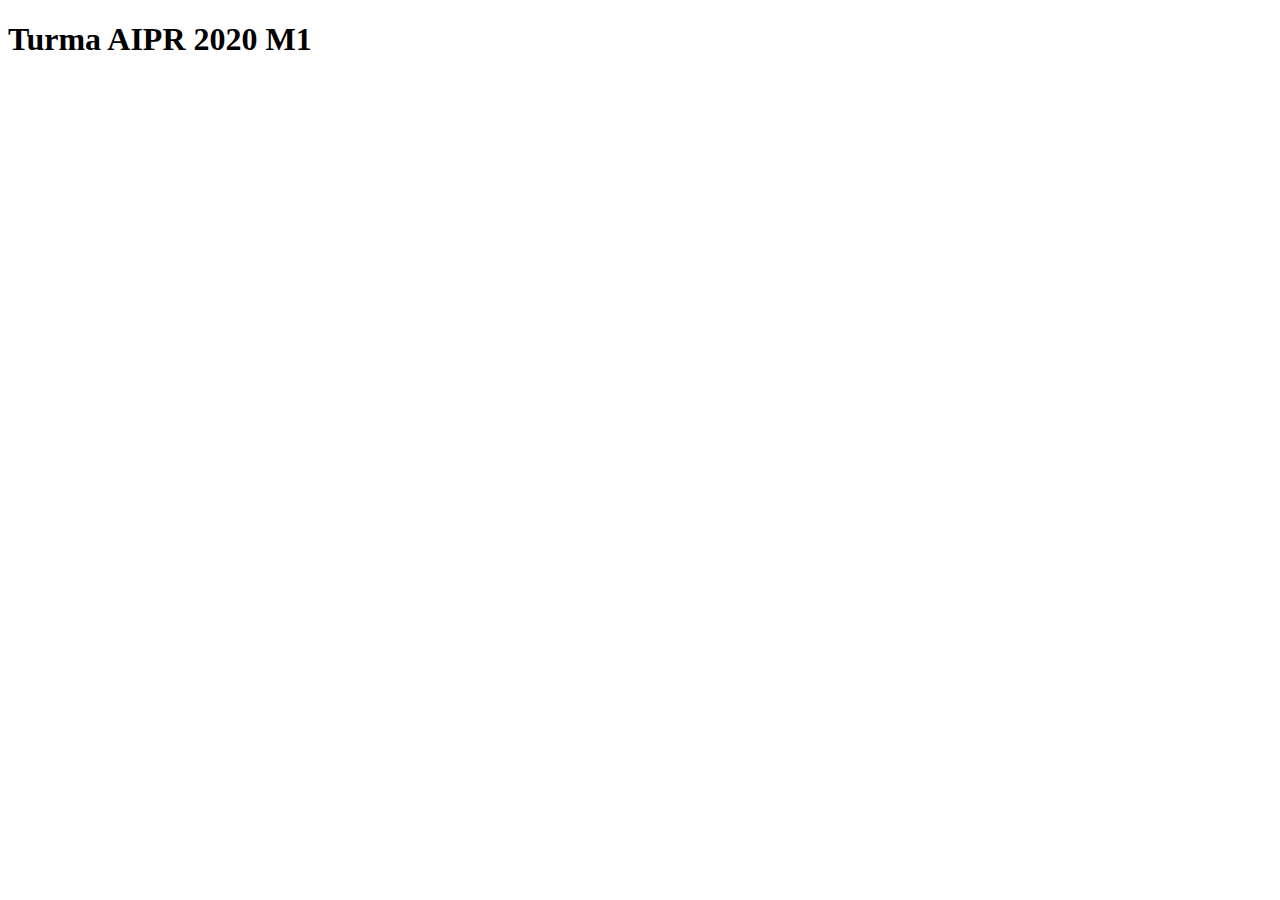
<file: index.html>
<!DOCTYPE html>
<html lang="pt-br">
<head>
    <meta charset="UTF-8">
    <meta name="viewport" content="width=device-width, initial-scale=1.0">
    <title>Minha primeira Página Web</title>
</head>
<body>
    <h1>Turma AIPR 2020 M1</h1>
    
</body>
</html>
</file>
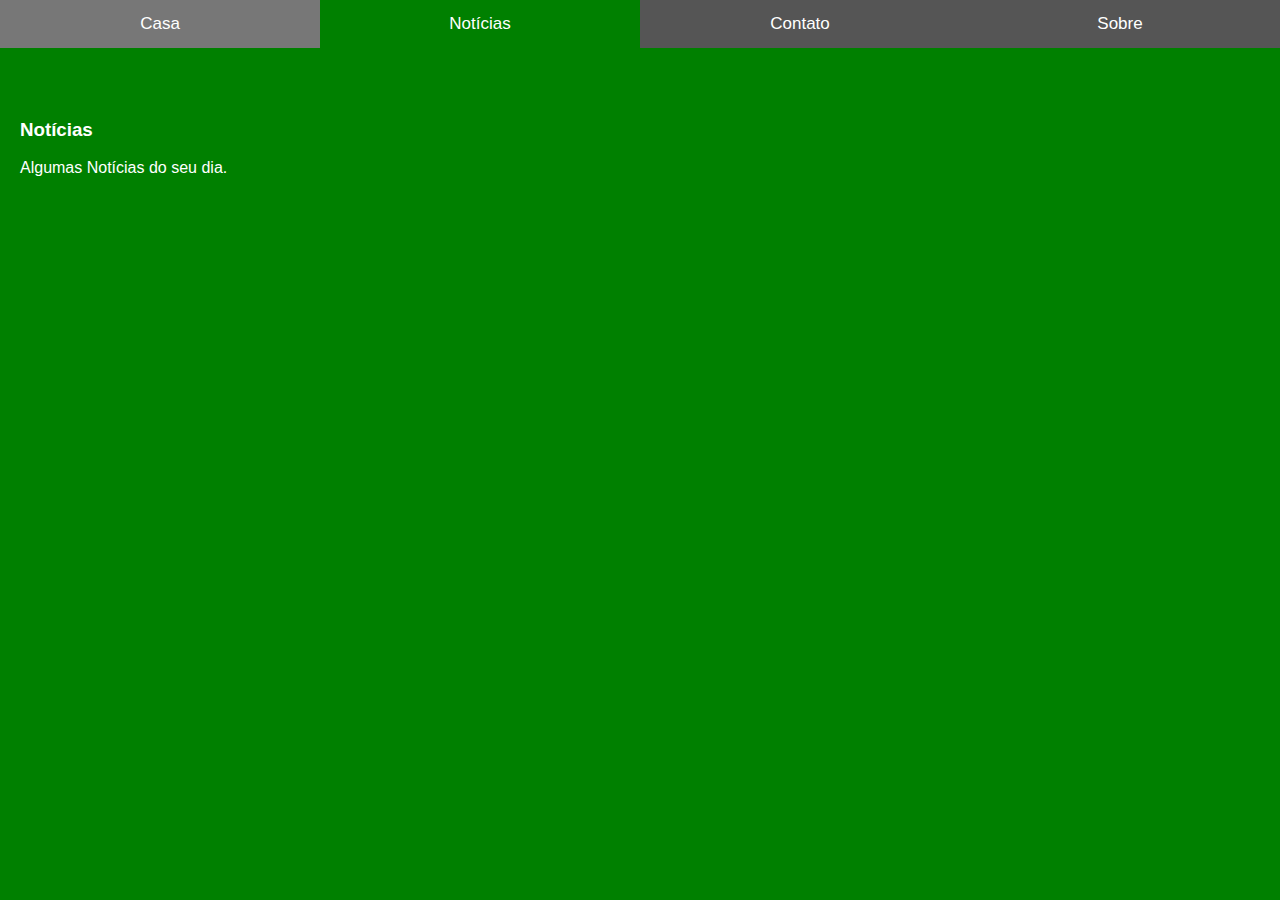
<file: abas-de-pag-int/index.html>
<!DOCTYPE html>
<html>
<head>
<meta name="viewport" content="width=device-width, initial-scale=1">
<style>
* {box-sizing: border-box}

/* Set height of body and the document to 100% */
body, html {
  height: 100%;
  margin: 0;
  font-family: Arial;
}

/* Style tab links */
.tablink {
  background-color: #555;
  color: white;
  float: left;
  border: none;
  outline: none;
  cursor: pointer;
  padding: 14px 16px;
  font-size: 17px;
  width: 25%;
}

.tablink:hover {
  background-color: #777;
}

/* Style the tab content (and add height:100% for full page content) */
.tabcontent {
  color: white;
  display: none;
  padding: 100px 20px;
  height: 100%;
}

#Home {background-color: red;}
#News {background-color: green;}
#Contact {background-color: blue;}
#About {background-color: lightcoral;}
</style>
</head>
<body>

<button class="tablink" onclick="openPage('Home', this, 'red')">Casa</button>
<button class="tablink" onclick="openPage('News', this, 'green')" id="defaultOpen">Notícias</button>
<button class="tablink" onclick="openPage('Contact', this, 'blue')">Contato</button>
<button class="tablink" onclick="openPage('About', this, 'lightcoral')">Sobre</button>

<div id="Home" class="tabcontent">
  <h3>Casa</h3>
  <p>É onde o coração está...</p>
</div>

<div id="News" class="tabcontent">
  <h3>Notícias</h3>
  <p>Algumas Notícias do seu dia.</p> 
</div>

<div id="Contact" class="tabcontent">
  <h3>Contato</h3>
  <p>Entre em contato ou passe por aqui para tomar um café.</p>
</div>

<div id="About" class="tabcontent">
  <h3>Sobre</h3>
  <p>Quem nós somos e o que nós fazemos.</p>
</div>

<script>
function openPage(pageName,elmnt,color) {
  var i, tabcontent, tablinks;
  tabcontent = document.getElementsByClassName("tabcontent");
  for (i = 0; i < tabcontent.length; i++) {
    tabcontent[i].style.display = "none";
  }
  tablinks = document.getElementsByClassName("tablink");
  for (i = 0; i < tablinks.length; i++) {
    tablinks[i].style.backgroundColor = "";
  }
  document.getElementById(pageName).style.display = "block";
  elmnt.style.backgroundColor = color;
}

// Get the element with id="defaultOpen" and click on it
document.getElementById("defaultOpen").click();
</script>
   
</body>
</html>
</file>
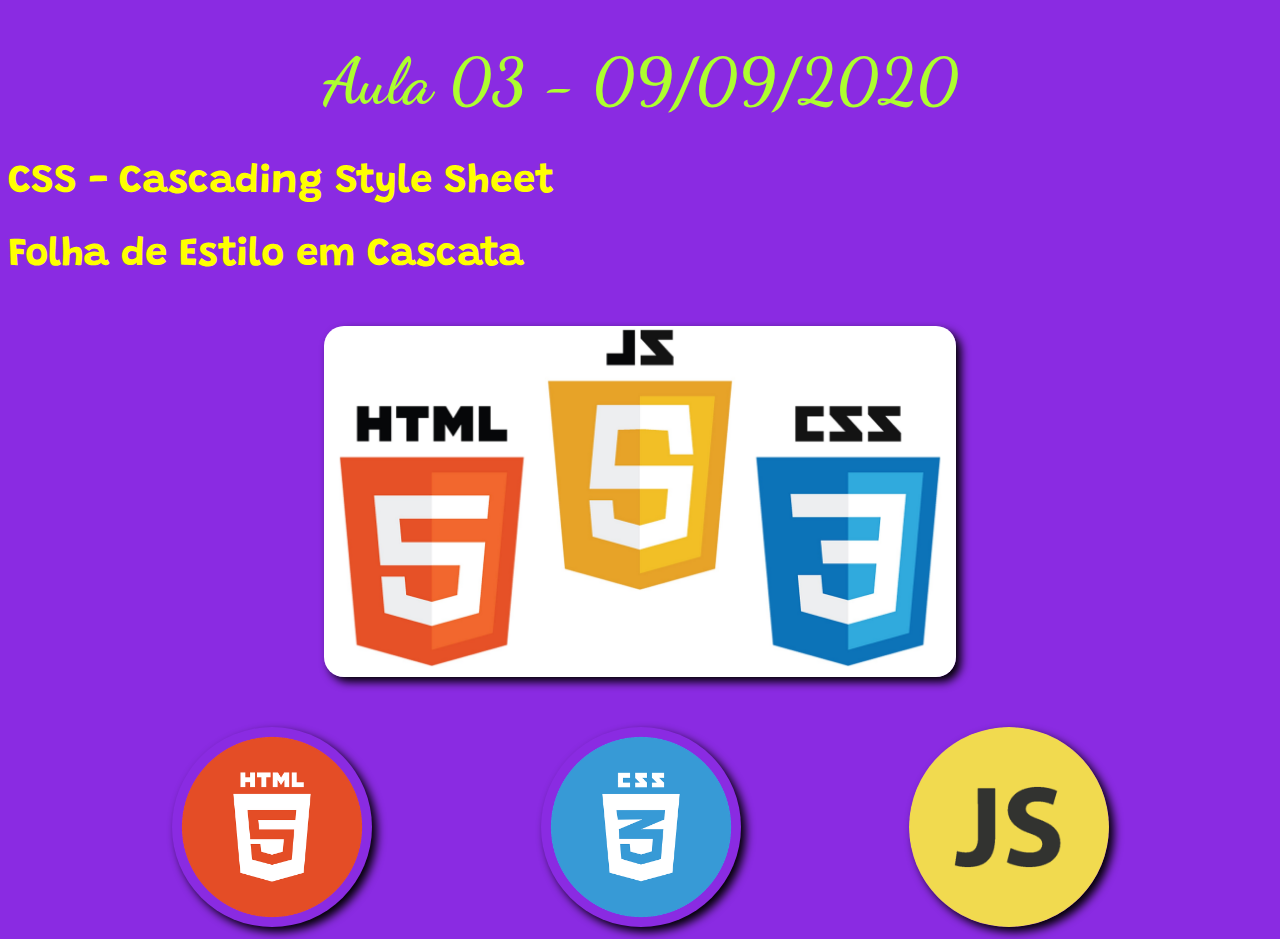
<file: aula03/index.html>
<!DOCTYPE html>
<html lang="pt-br">
<head>
    <meta charset="UTF-8">
    <meta name="viewport" 
          content="width=device-width, initial-scale=1.0">
    <title>aula03 - Webdesign com estilo CSS</title>
    <!-- Ligação do arquivo CSS-->
    <link rel="stylesheet" href="./css/estilo.css">
</head>
<body>
    <h1>Aula 03 - 09/09/2020</h1>
    <h2>CSS - Cascading Style Sheet</h2>
    <h2>Folha de Estilo em Cascata</h2>
    
    <!-- Identificação da imagem com id-->
    <img id="imgPrincipal"
        src="./images/html-css-js.jpg" 
        alt="Logotipo HTML CSS e Javascript"
        width="640"> <!--Largura de 640 pixels-->
    
    <!-- Classicação das imagens com o class-->    
    <img class="logo" 
        src="./images/html.png" 
        alt="Logotipo HTML">

    <img class="logo" 
        src="./images/css.png" 
        alt="Logotipo CSS">
    
    <img class="logo" 
        src="./images/js.png" 
        alt="Logotipo Javascript">

</body>
</html>
</file>
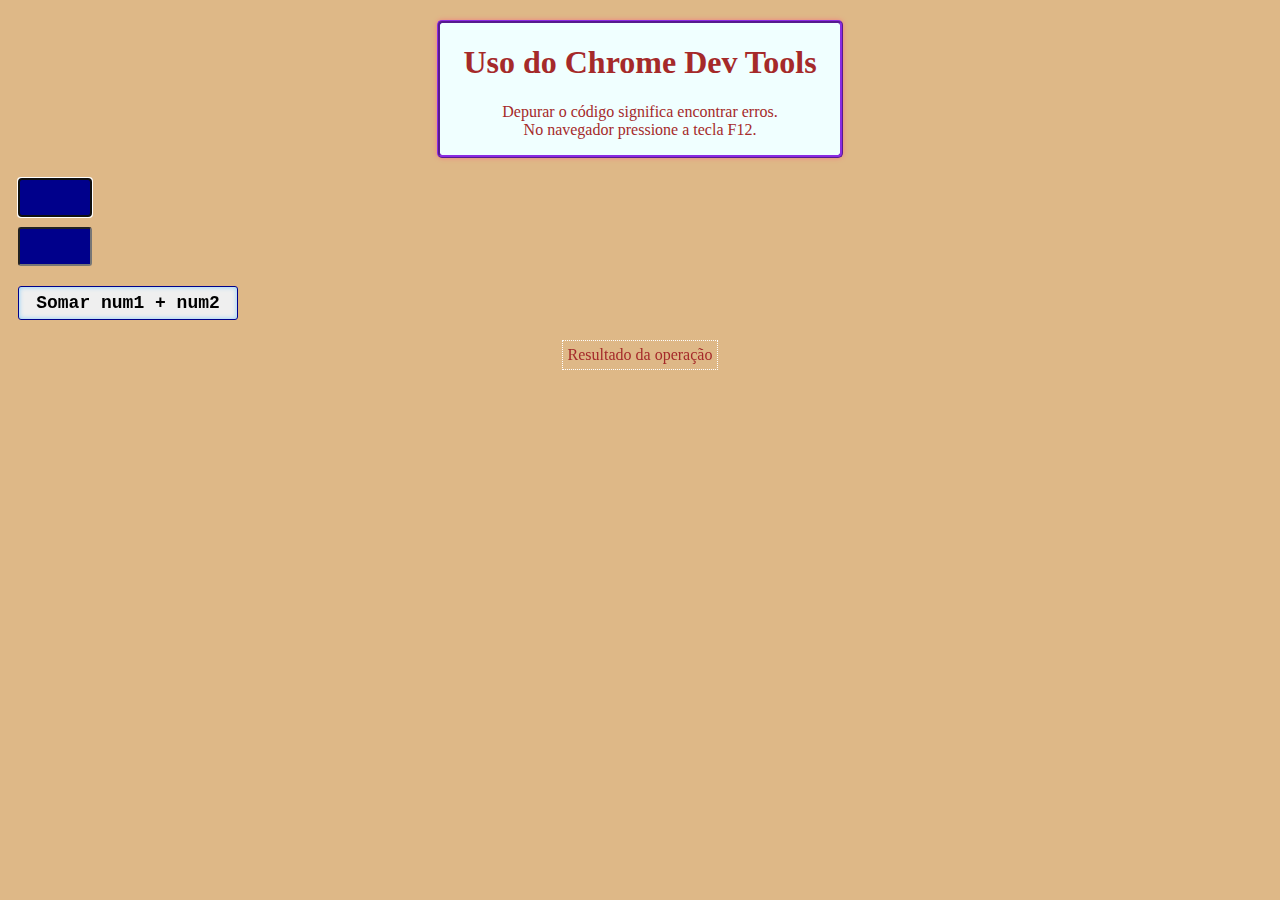
<file: aula04-debugger/index.html>
<!DOCTYPE html>
<html lang="pt-br">
<head>
    <meta charset="UTF-8">
    <meta name="viewport" content="width=device-width, initial-scale=1.0">
    <title>Depuração de Código Javascript</title>
    <!-- Ligação entre o index e o estilo -->
    <link rel="stylesheet" href="./css/estilo.css">
</head>
<body>
    <!--Cabeçalho-->
    <header>    
        <h1>Uso do Chrome Dev Tools</h1>
        <p>
            Depurar o código significa encontrar erros.<br>
            No navegador pressione a tecla F12.
        </p>
    </header>

    <!--Parte principal-->
    <main class="container">
        <input type="text" name="num1" id="num1" autofocus tabindex="1">
        <input type="text" name="num2" id="num2" tabindex="2">
        <button type="submit" id="btnSomar" tabindex="3">
            Somar num1 + num2
        </button>
        <p class="resposta">Resultado da operação</p>
    </main>
    <script src="./js/main.js"></script>
</body>
</html>
</file>
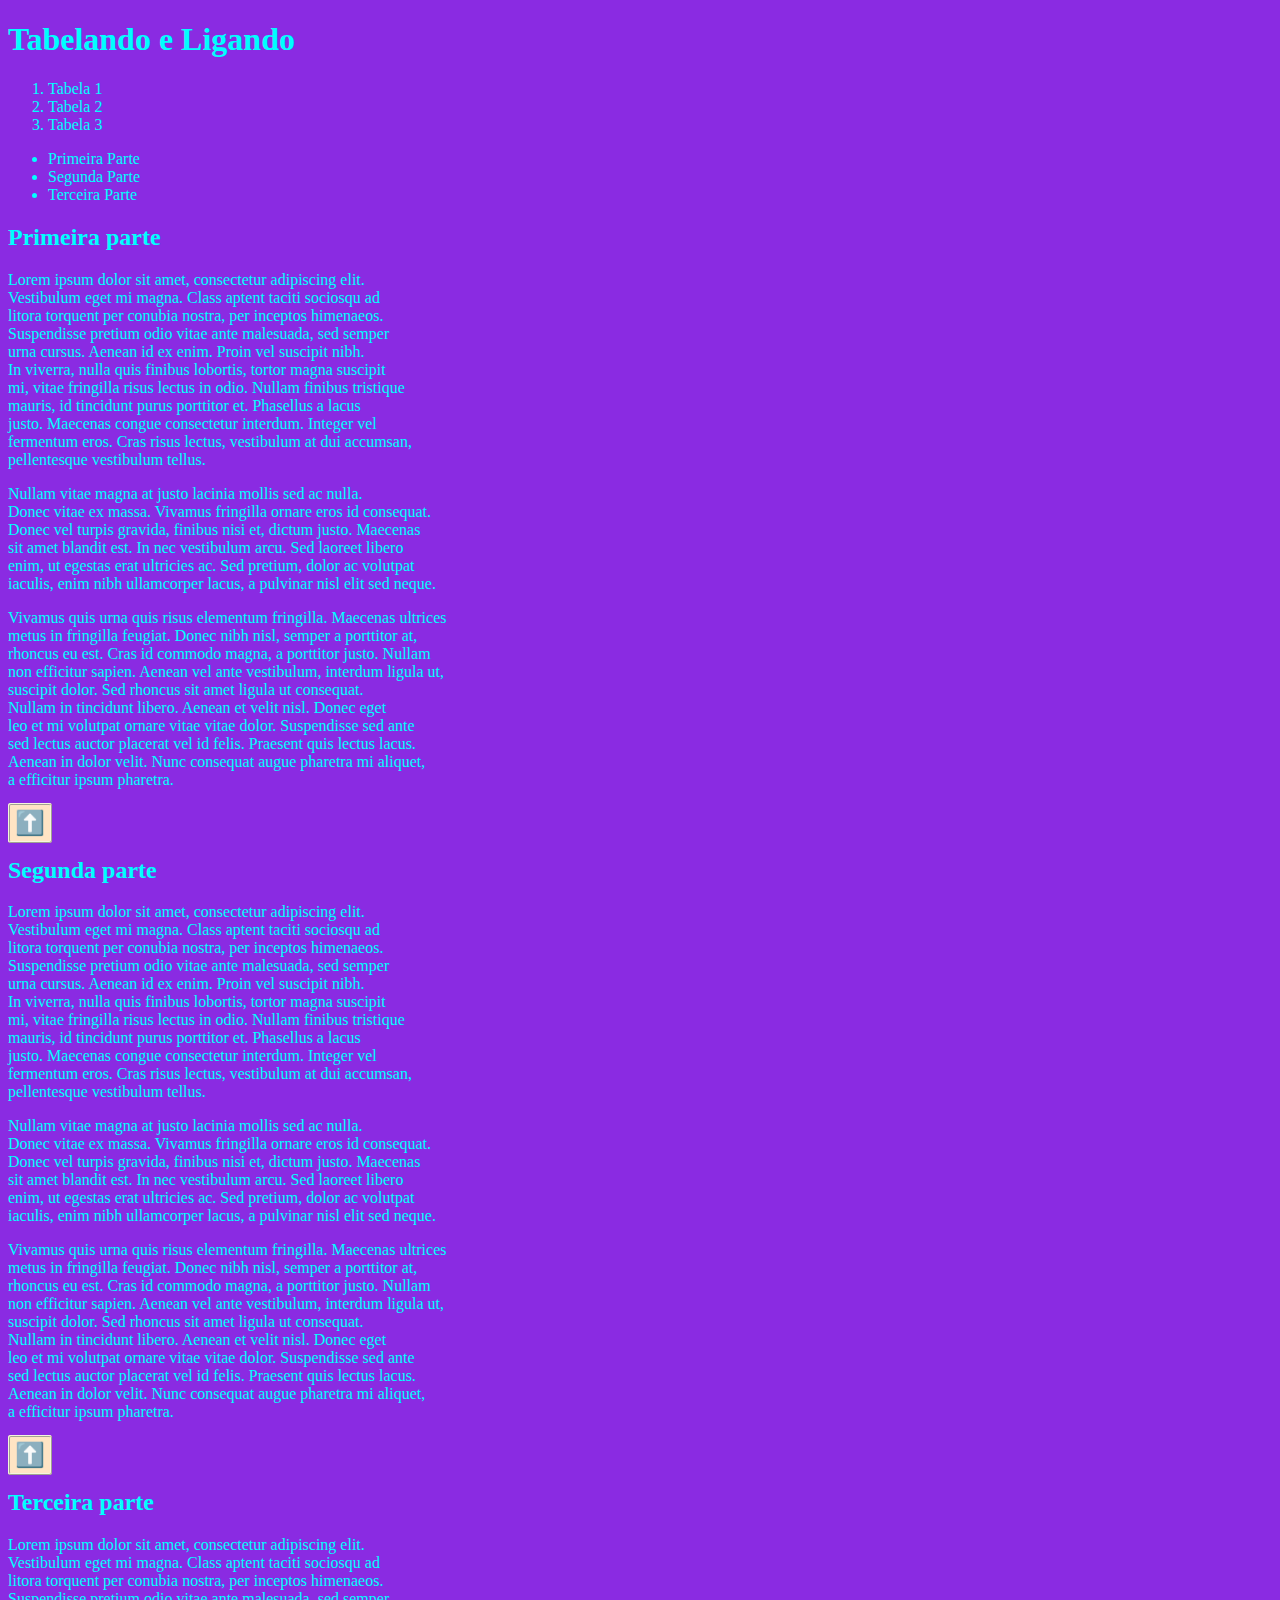
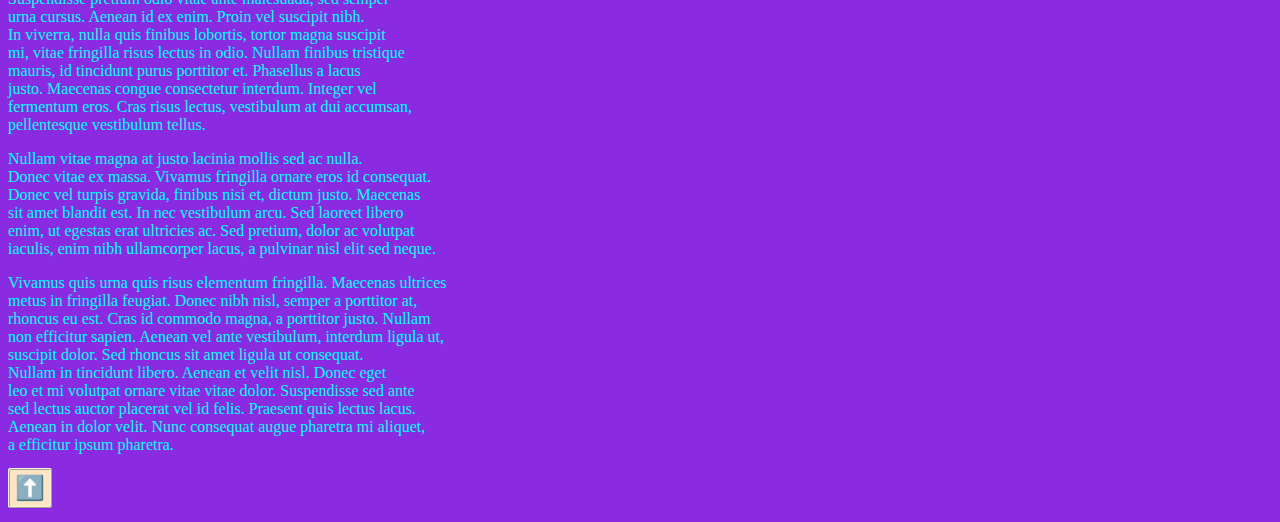
<file: aula06-tabela-v1/index.html>
<!DOCTYPE html>
<html lang="pt-br">
<head>
    <meta charset="UTF-8">
    <meta name="viewport" 
          content="width=device-width, initial-scale=1.0">
    <title>Links e Tabelas</title>
    <link rel="stylesheet" href="./css/estilo.css">
</head>
<body>
    <h1>Tabelando e Ligando</h1>
    <!--Desafio! Criar três links com os li abaixo, 
        para as páginas: pg1, pg2 e pg3 - até às 13:45 -->
    
    <ol> <!-- Lista ordenada-->
        <li><a href="./pg1.html">Tabela 1</a></li>
        <li><a href="./pg2.html">Tabela 2</a></li>
        <li><a href="./pg3.html">Tabela 3</a></li>
    </ol>

    <ul id="topo"><!--Lista não ordenada-->
        <li><a href="#parte1">Primeira Parte</a></li>
        <li><a href="#parte2">Segunda Parte</a></li>
        <li><a href="#parte3">Terceira Parte</a></li>
    </ul>
    
    <h2 id="parte1">Primeira parte</h2>
    <p>
        Lorem ipsum dolor sit amet, consectetur adipiscing elit. <br>
        Vestibulum eget mi magna. Class aptent taciti sociosqu ad <br>
        litora torquent per conubia nostra, per inceptos himenaeos. <br>
        Suspendisse pretium odio vitae ante malesuada, sed semper <br>
        urna cursus. Aenean id ex enim. Proin vel suscipit nibh. <br>
        In viverra, nulla quis finibus lobortis, tortor magna suscipit <br>
        mi, vitae fringilla risus lectus in odio. Nullam finibus tristique <br>
        mauris, id tincidunt purus porttitor et. Phasellus a lacus <br>
        justo. Maecenas congue consectetur interdum. Integer vel <br>
        fermentum eros. Cras risus lectus, vestibulum at dui accumsan, <br>
        pellentesque vestibulum tellus.<br>
    </p>

    <p>
    Nullam vitae magna at justo lacinia mollis sed ac nulla. <br>
    Donec vitae ex massa. Vivamus fringilla ornare eros id consequat. <br>
    Donec vel turpis gravida, finibus nisi et, dictum justo. Maecenas <br>
    sit amet blandit est. In nec vestibulum arcu. Sed laoreet libero <br>
    enim, ut egestas erat ultricies ac. Sed pretium, dolor ac volutpat <br>
    iaculis, enim nibh ullamcorper lacus, a pulvinar nisl elit sed neque.<br>
    </p>

    <p>
    Vivamus quis urna quis risus elementum fringilla. Maecenas ultrices<br>
     metus in fringilla feugiat. Donec nibh nisl, semper a porttitor at,<br>
     rhoncus eu est. Cras id commodo magna, a porttitor justo. Nullam<br>
     non efficitur sapien. Aenean vel ante vestibulum, interdum ligula ut,<br>
     suscipit dolor. Sed rhoncus sit amet ligula ut consequat.<br>
     Nullam in tincidunt libero. Aenean et velit nisl. Donec eget<br>
     leo et mi volutpat ornare vitae vitae dolor. Suspendisse sed ante <br>
     sed lectus auctor placerat vel id felis. Praesent quis lectus lacus. <br>
     Aenean in dolor velit. Nunc consequat augue pharetra mi aliquet, <br>
     a efficitur ipsum pharetra.
    </p>

    <footer>
        <h2>
            <a href="#topo">⬆️</a>
        </h2>
    </footer>

    <h2 id="parte2">Segunda parte</h2>
    <p>
        Lorem ipsum dolor sit amet, consectetur adipiscing elit. <br>
        Vestibulum eget mi magna. Class aptent taciti sociosqu ad <br>
        litora torquent per conubia nostra, per inceptos himenaeos. <br>
        Suspendisse pretium odio vitae ante malesuada, sed semper <br>
        urna cursus. Aenean id ex enim. Proin vel suscipit nibh. <br>
        In viverra, nulla quis finibus lobortis, tortor magna suscipit <br>
        mi, vitae fringilla risus lectus in odio. Nullam finibus tristique <br>
        mauris, id tincidunt purus porttitor et. Phasellus a lacus <br>
        justo. Maecenas congue consectetur interdum. Integer vel <br>
        fermentum eros. Cras risus lectus, vestibulum at dui accumsan, <br>
        pellentesque vestibulum tellus.<br>
    </p>

    <p>
    Nullam vitae magna at justo lacinia mollis sed ac nulla. <br>
    Donec vitae ex massa. Vivamus fringilla ornare eros id consequat. <br>
    Donec vel turpis gravida, finibus nisi et, dictum justo. Maecenas <br>
    sit amet blandit est. In nec vestibulum arcu. Sed laoreet libero <br>
    enim, ut egestas erat ultricies ac. Sed pretium, dolor ac volutpat <br>
    iaculis, enim nibh ullamcorper lacus, a pulvinar nisl elit sed neque.<br>
    </p>

    <p>
    Vivamus quis urna quis risus elementum fringilla. Maecenas ultrices<br>
     metus in fringilla feugiat. Donec nibh nisl, semper a porttitor at,<br>
     rhoncus eu est. Cras id commodo magna, a porttitor justo. Nullam<br>
     non efficitur sapien. Aenean vel ante vestibulum, interdum ligula ut,<br>
     suscipit dolor. Sed rhoncus sit amet ligula ut consequat.<br>
     Nullam in tincidunt libero. Aenean et velit nisl. Donec eget<br>
     leo et mi volutpat ornare vitae vitae dolor. Suspendisse sed ante <br>
     sed lectus auctor placerat vel id felis. Praesent quis lectus lacus. <br>
     Aenean in dolor velit. Nunc consequat augue pharetra mi aliquet, <br>
     a efficitur ipsum pharetra.
    </p>

    <footer>
        <h2>
            <a href="#topo">⬆️</a>
        </h2>
    </footer>

    <h2 id="parte3">Terceira parte</h2>
    <p>
        Lorem ipsum dolor sit amet, consectetur adipiscing elit. <br>
        Vestibulum eget mi magna. Class aptent taciti sociosqu ad <br>
        litora torquent per conubia nostra, per inceptos himenaeos. <br>
        Suspendisse pretium odio vitae ante malesuada, sed semper <br>
        urna cursus. Aenean id ex enim. Proin vel suscipit nibh. <br>
        In viverra, nulla quis finibus lobortis, tortor magna suscipit <br>
        mi, vitae fringilla risus lectus in odio. Nullam finibus tristique <br>
        mauris, id tincidunt purus porttitor et. Phasellus a lacus <br>
        justo. Maecenas congue consectetur interdum. Integer vel <br>
        fermentum eros. Cras risus lectus, vestibulum at dui accumsan, <br>
        pellentesque vestibulum tellus.<br>
    </p>

    <p>
    Nullam vitae magna at justo lacinia mollis sed ac nulla. <br>
    Donec vitae ex massa. Vivamus fringilla ornare eros id consequat. <br>
    Donec vel turpis gravida, finibus nisi et, dictum justo. Maecenas <br>
    sit amet blandit est. In nec vestibulum arcu. Sed laoreet libero <br>
    enim, ut egestas erat ultricies ac. Sed pretium, dolor ac volutpat <br>
    iaculis, enim nibh ullamcorper lacus, a pulvinar nisl elit sed neque.<br>
    </p>

    <p>
    Vivamus quis urna quis risus elementum fringilla. Maecenas ultrices<br>
     metus in fringilla feugiat. Donec nibh nisl, semper a porttitor at,<br>
     rhoncus eu est. Cras id commodo magna, a porttitor justo. Nullam<br>
     non efficitur sapien. Aenean vel ante vestibulum, interdum ligula ut,<br>
     suscipit dolor. Sed rhoncus sit amet ligula ut consequat.<br>
     Nullam in tincidunt libero. Aenean et velit nisl. Donec eget<br>
     leo et mi volutpat ornare vitae vitae dolor. Suspendisse sed ante <br>
     sed lectus auctor placerat vel id felis. Praesent quis lectus lacus. <br>
     Aenean in dolor velit. Nunc consequat augue pharetra mi aliquet, <br>
     a efficitur ipsum pharetra.
    </p>

    <footer>
        <h2>
            <a href="#topo">⬆️</a>
        </h2>
    </footer>
    
</body>
</html>
</file>
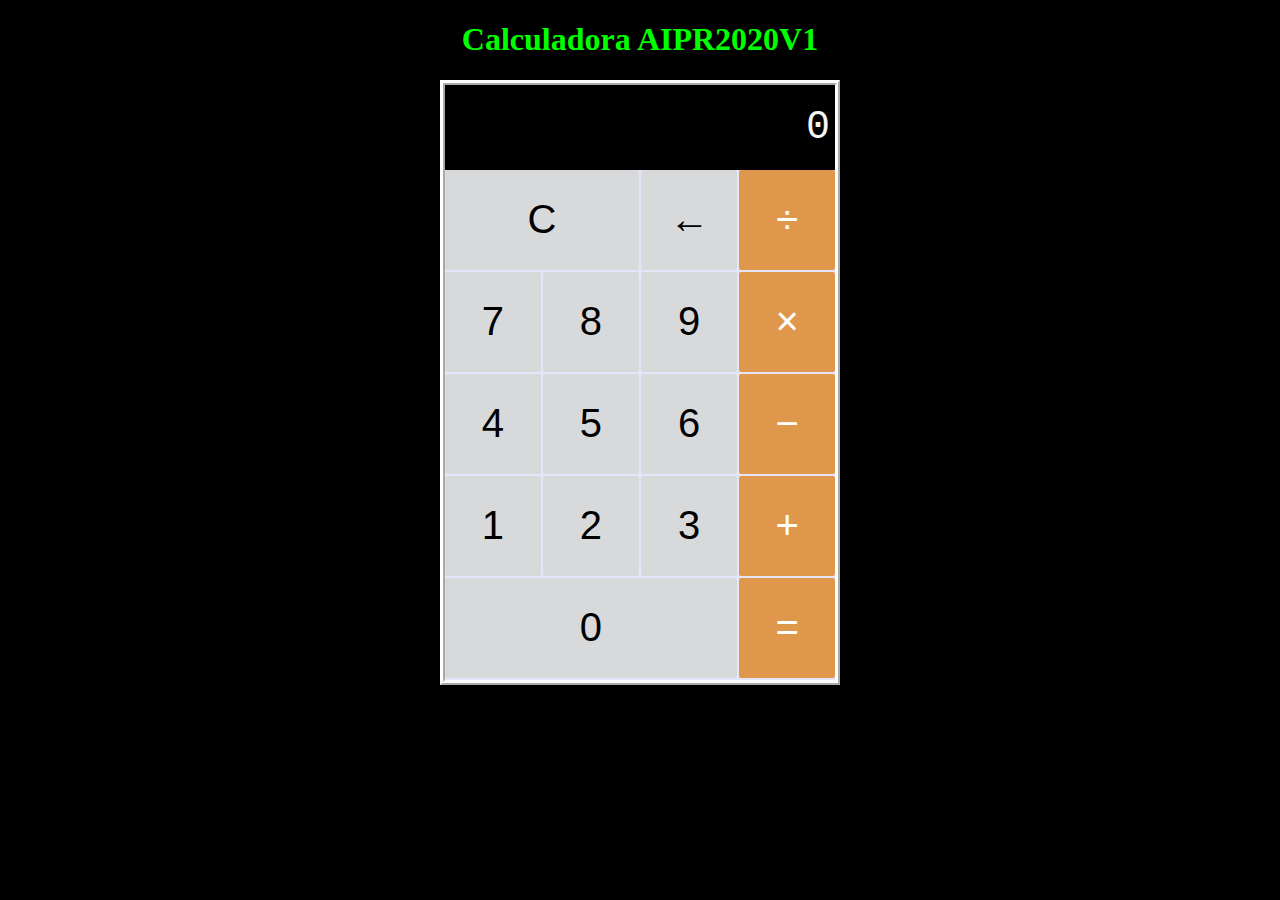
<file: calculadora-v1/index.html>
<!DOCTYPE html>
<html lang="pt-br">
<head>
    <meta charset="UTF-8">
    <meta name="viewport" content="width=device-width, initial-scale=1.0">
    <title>Calculadora HTML CSS e Js</title>
    <!-- Ligar o arquivo CSS-->
    <link rel="stylesheet" href="css/estilo.css">
</head>
<body>
    <h1>Calculadora AIPR2020V1</h1>
    <main class="container">
        <section class="screen">
            0
        </section>
        <section class="calc-buttons">
            <!--Primeira Fileira-->
            <section class="calc-button-row">
                <button class="calc-button double">C</button>
                <button class="calc-button">&larr;</button>
                <button class="calc-button">&divide;</button>
            </section>

            <!--Segunda Fileira-->
            <section class="calc-button-row">
                <button class="calc-button">7</button>
                <button class="calc-button">8</button>
                <button class="calc-button">9</button>
                <button class="calc-button">&times;</button>
            </section>

            <!--Terceira Fileira-->
            <section class="calc-button-row">
                <button class="calc-button">4</button>
                <button class="calc-button">5</button>
                <button class="calc-button">6</button>
                <button class="calc-button">&minus;</button>
            </section>

            <!--Quarta Fileira-->
            <section class="calc-button-row">
                <button class="calc-button">1</button>
                <button class="calc-button">2</button>
                <button class="calc-button">3</button>
                <button class="calc-button">&plus;</button>
            </section>

            <!--Fileira Final-->
            <section class="calc-button-row">
                <button class="calc-button triple">0</button>
                <button class="calc-button">&equals;</button>
            </section>

        </section>
    </main>

    <!-- Script Javascript -->
    <script src="js/main.js"></script>
</body>
</html>
</file>
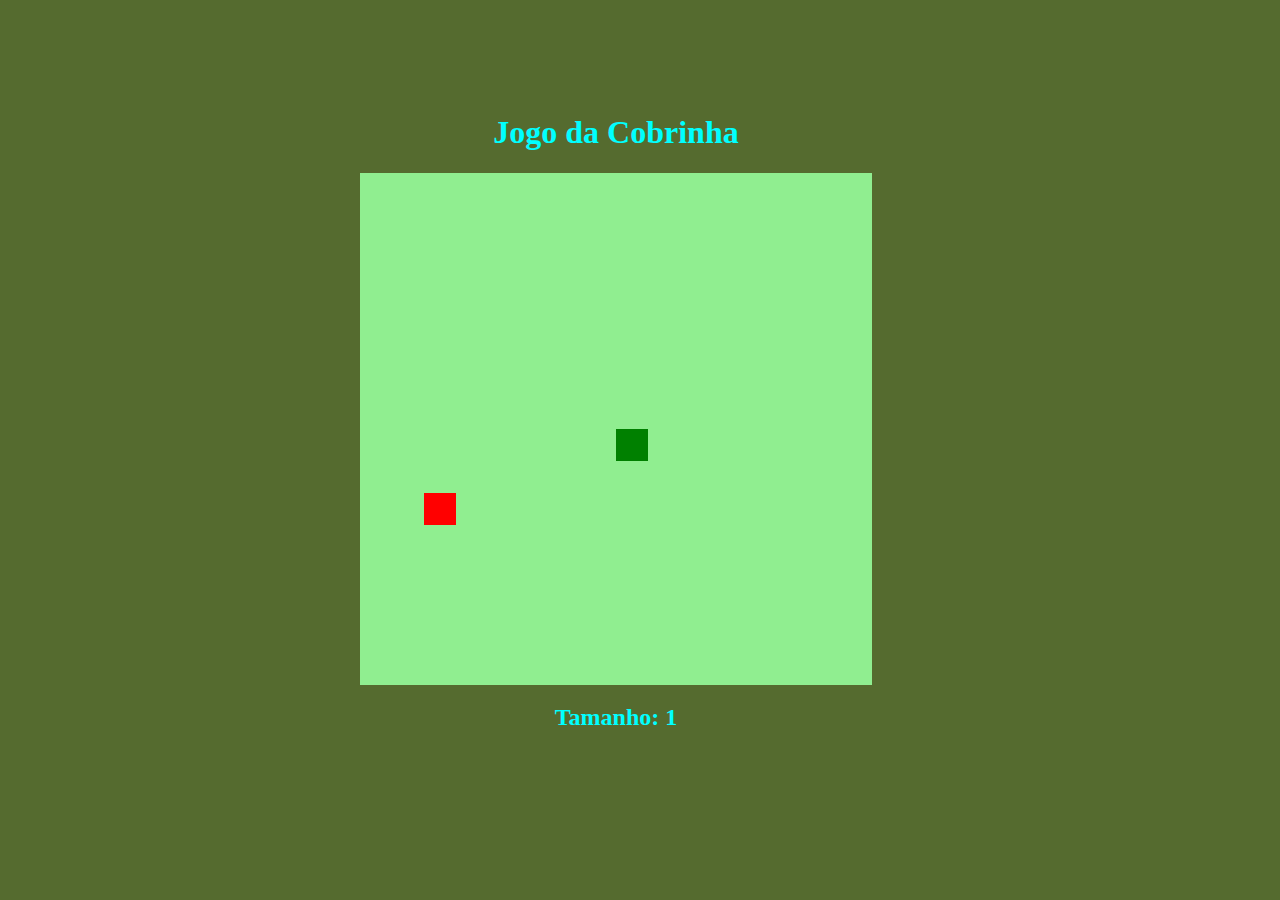
<file: cobrinha-v1/index.html>
<!DOCTYPE html>
<html lang="pt-br">
<head>
    <meta charset="UTF-8">
    <meta name="viewport" content="width=device-width, initial-scale=1.0">
    <title>Jogo da Cobrinha</title>
    <link rel="stylesheet" href="./css/estilo.css">
    <!--Com o defer nós forçamos o Javascript ser carregado apenas no final-->
    <script src="./js/app.js" defer></script>
</head>
<body>
    <header>
        <h1>Jogo da Cobrinha</h1>
    </header>
    <canvas id="snake" width="512" height="512"></canvas>
    <footer>
        <h2>Tamanho: <span id="tamanho">1</span></h2>
    </footer>
</body>
</html>
</file>
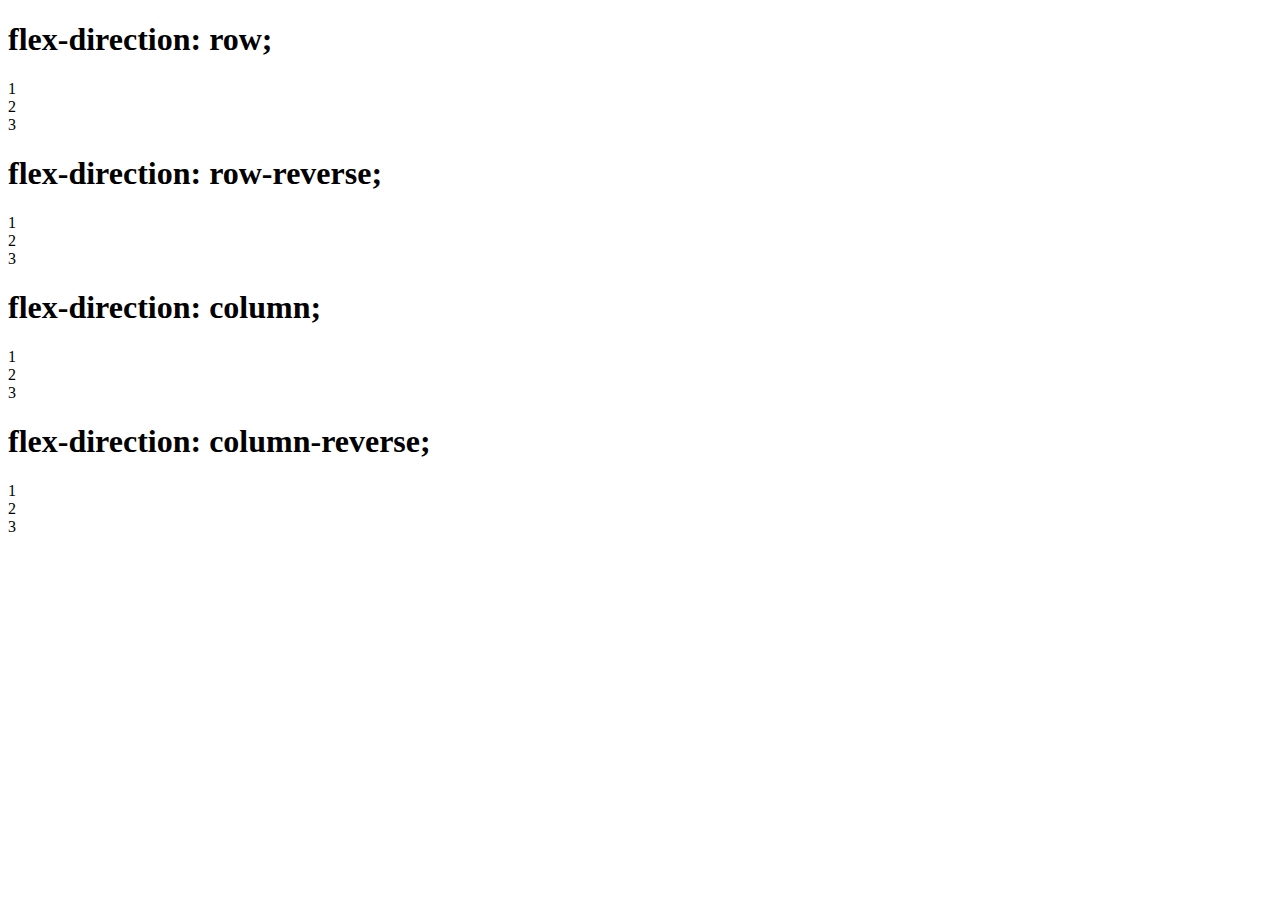
<file: flexbox/index.html>
<!DOCTYPE html>
<html lang="pt-br">
<head>
    <meta charset="UTF-8">
    <meta name="viewport" content="width=device-width, initial-scale=1.0">
    <title>Flexbox</title>
</head>
<body>

    <h1>flex-direction: row;</h1>
<section class="container row">
	<div class="item">1</div>
	<div class="item">2</div>
	<div class="item">3</div>
</section>

<h1>flex-direction: row-reverse;</h1>
<section class="container row-reverse">
	<div class="item">1</div>
	<div class="item">2</div>
	<div class="item">3</div>
</section>

<h1>flex-direction: column;</h1>
<section class="container column">
	<div class="item">1</div>
	<div class="item">2</div>
	<div class="item">3</div>
</section>

<h1>flex-direction: column-reverse;</h1>
<section class="container column-reverse">
	<div class="item">1</div>
	<div class="item">2</div>
	<div class="item">3</div>
</section>

</body>
</html>
</file>
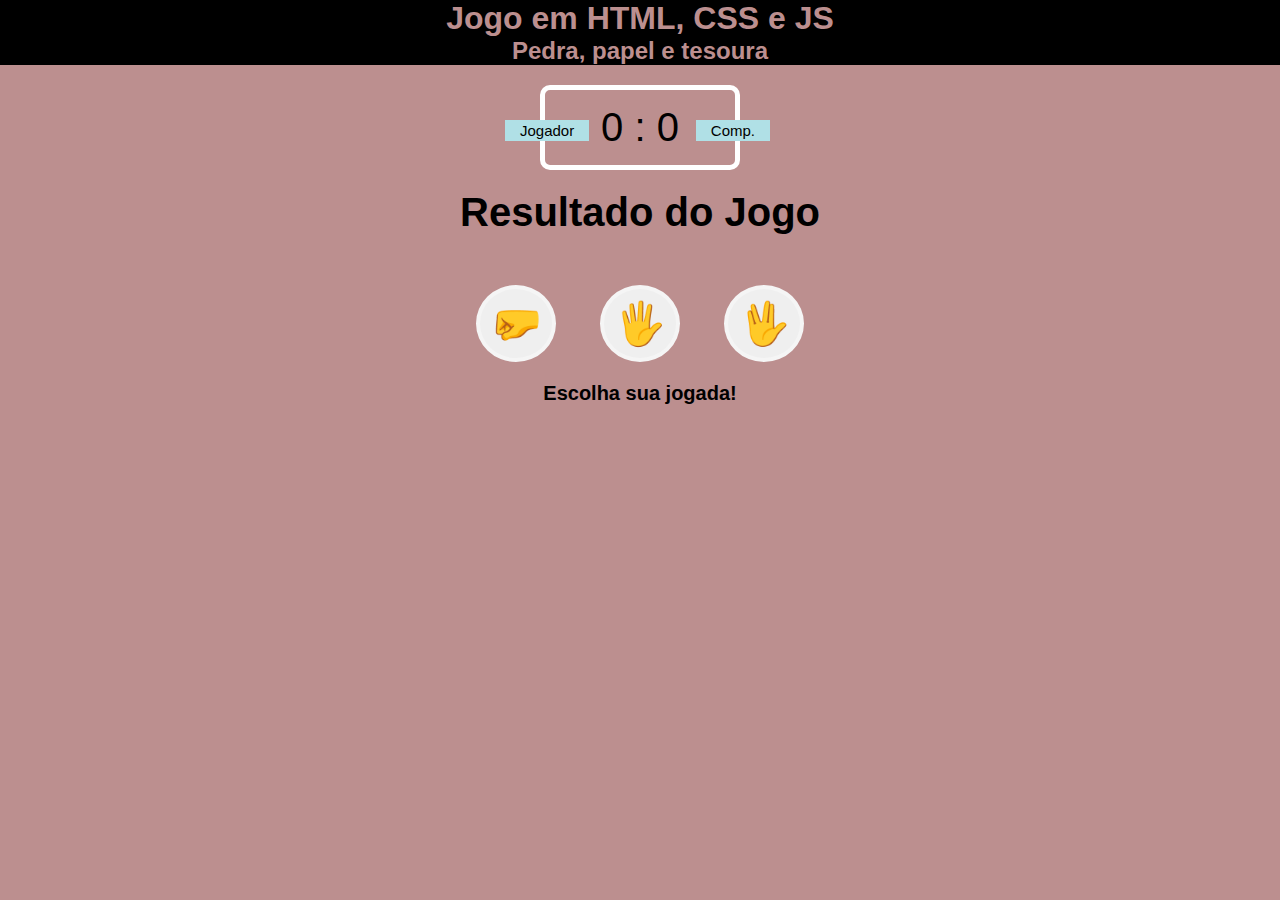
<file: jokenpo-v1/index.html>
<!DOCTYPE html>
<html lang="pt-br">
<head>
   <meta charset="UTF-8">
   <meta name="viewport" content="width=device-width, initial-scale=1.0">
   <title>Jokenpô!</title>
   <link rel="stylesheet" href="./css/estilo.css">
</head>
<body>
   <header>
       <h1>Jogo em HTML, CSS e JS</h1>
       <h2>Pedra, papel e tesoura</h2>
   </header>

   <section class="placar">
        <div id="jogador" class="badge">Jogador</div><!--Quebra Linha naturalmente-->
        <div id="computador" class="badge">Comp.</div>
        <span id="placar-jogador">0</span> : <!--Não quebra a linha-->
        <span id="placar-computador">0</span>
    </section>

    <section class="resultado">
        <p>Resultado do Jogo</p>
    </section>

    <section class="escolhas">
        <button class="escolha" id="pedra">🤛</button>
        <button class="escolha" id="papel">🖐</button>
        <button class="escolha" id="tesoura">🖖</button>
    </section>
  
    <p id="jogada">Escolha sua jogada!</p>

    <script src="./js/app.js"></script>
</body>
</html>
</file>
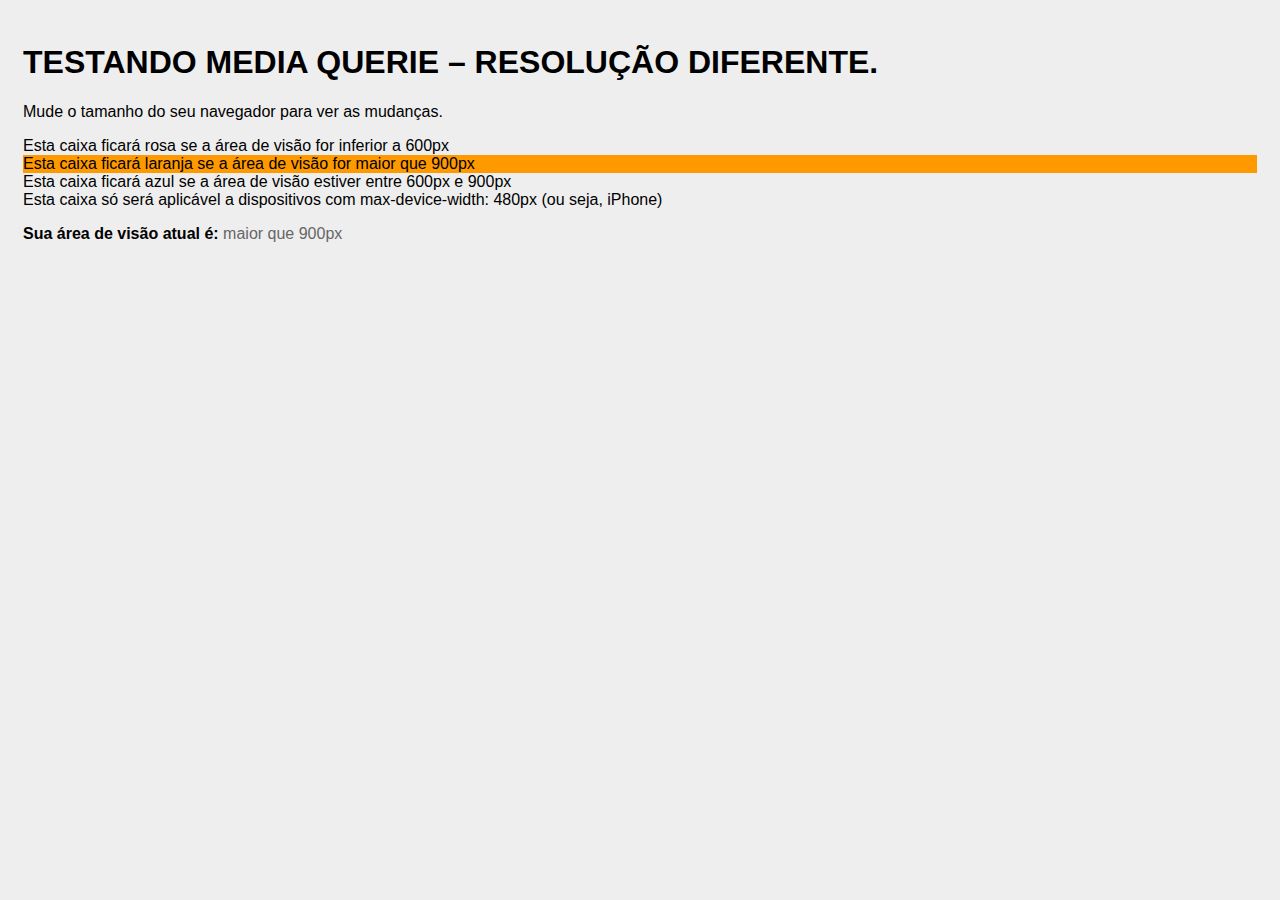
<file: media_query/index.html>
<!DOCTYPE html>
<html lang="pt-br">
<head>
    <meta charset="UTF-8">
    <meta name="viewport" content="width=device-width, initial-scale=1.0">
    <title>Media Query</title>
    <link rel="stylesheet" href="CSS/estilo.css">
</head>
<body>
    
    <h1>TESTANDO MEDIA QUERIE – RESOLUÇÃO DIFERENTE. </h1>
	<p>Mude o tamanho do seu navegador para ver as mudanças.</p>

	<div class="caixa um">Esta caixa ficará rosa se a área de
	visão for inferior a 600px</div>

	<div class="caixa dois">Esta caixa ficará laranja se a
	área de visão for maior que 900px</div>

	<div class="caixa tres">Esta caixa ficará azul se a área
	de visão estiver entre 600px e 900px</div>

	<div class="wrapper iphone">Esta caixa só será aplicável
	a dispositivos com max-device-width: 480px (ou seja, iPhone)</div>

	<p class="area-visivel"><strong>Sua área de visão
	atual é: </strong> <span class="lt600">menor que
	600px</span> <span class="bt600-900">entre 600 -
	900px</span> <span class="gt900">maior que 900px</span></p>


</body>
</html>
</file>
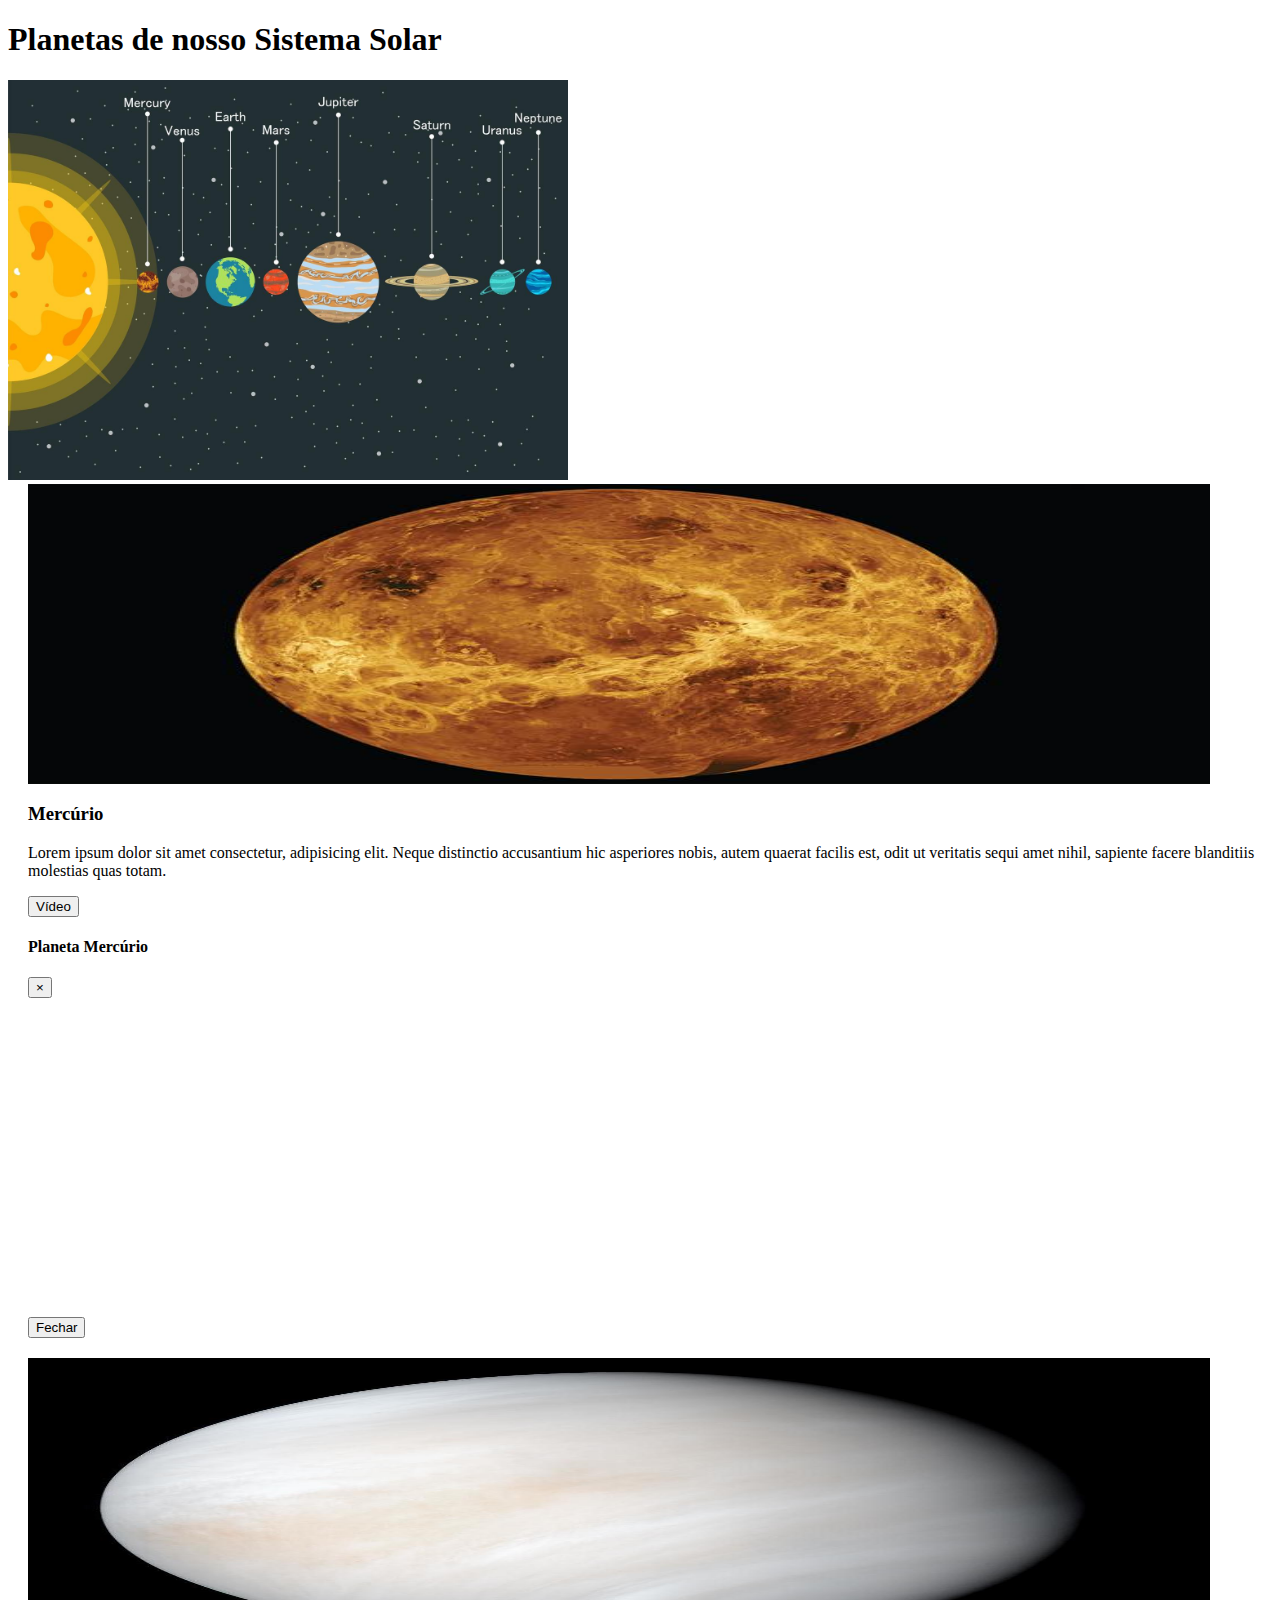
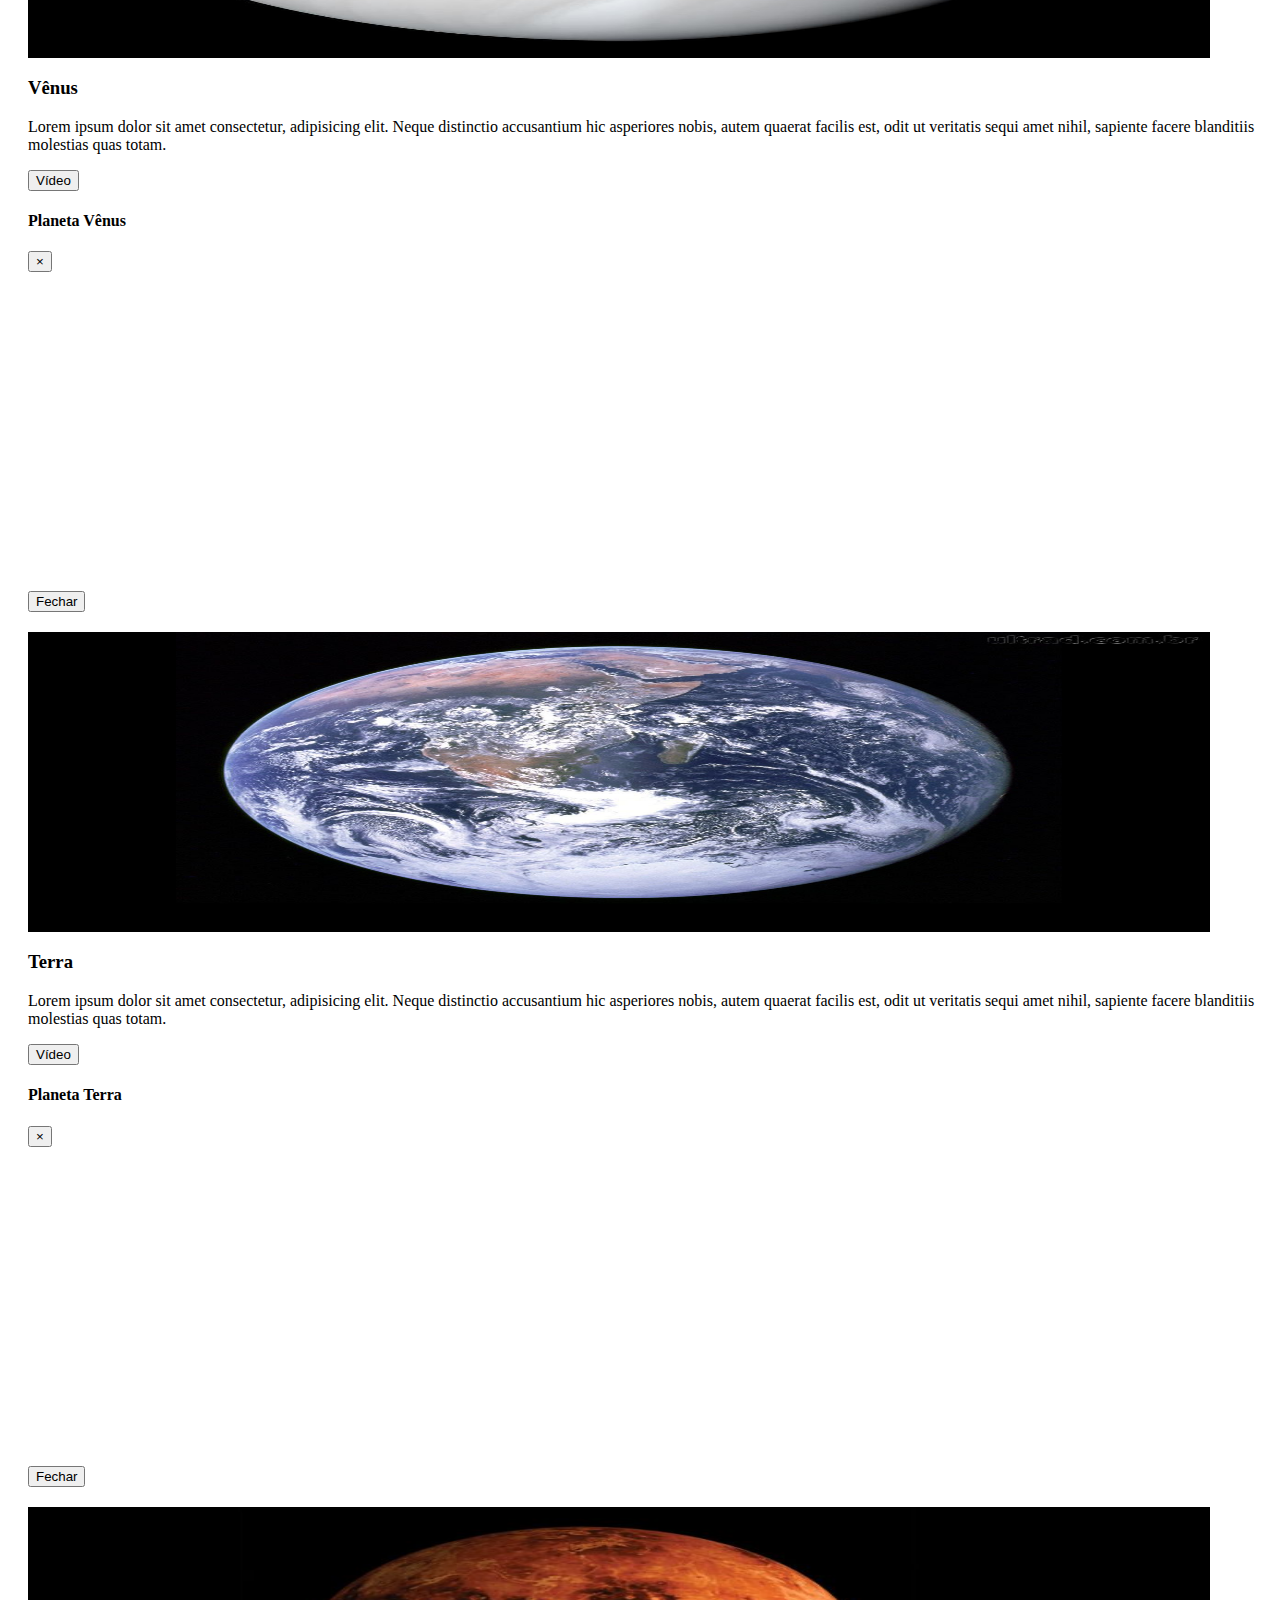
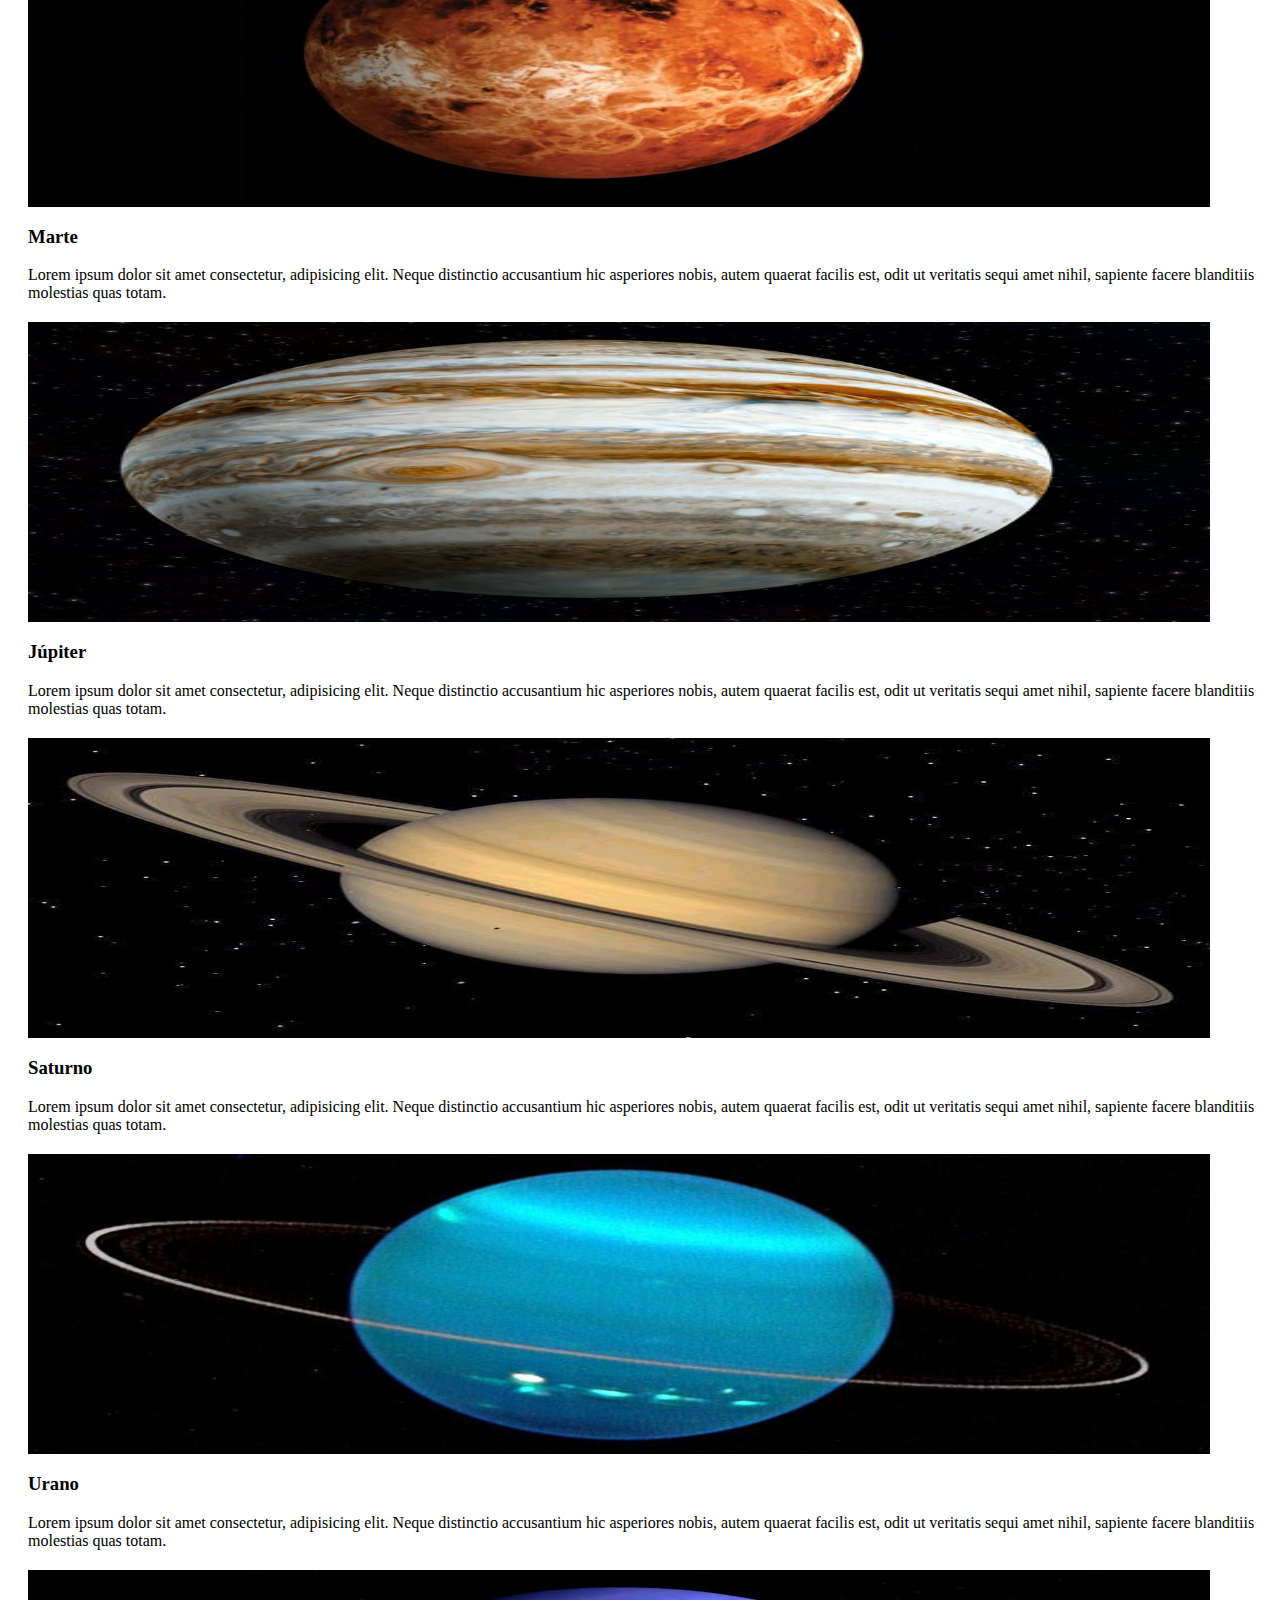
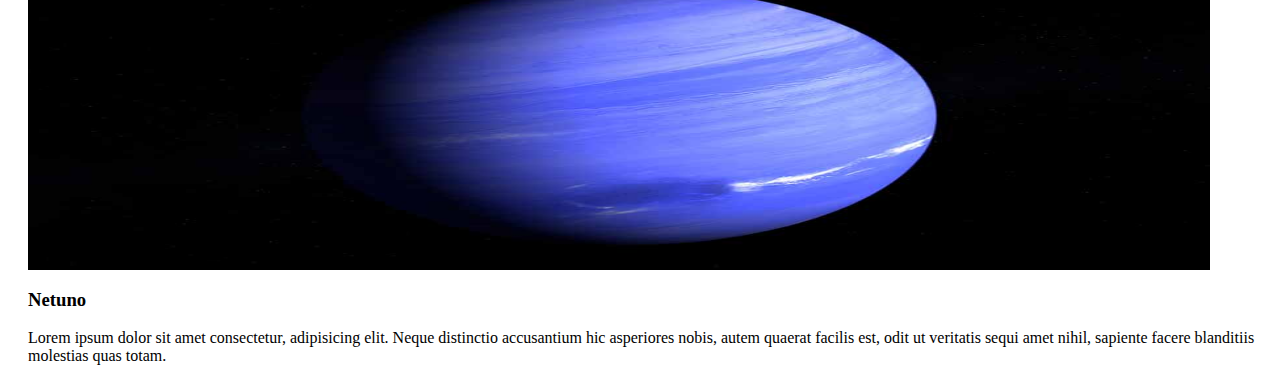
<file: planetas-bootstrap/index.html>
<!DOCTYPE html>
<html lang="pt-br">
  <head>
    <!-- Meta tags Obrigatórias -->
    <meta charset="utf-8">
    <meta name="viewport" content="width=device-width, initial-scale=1, shrink-to-fit=no">
    
    <!--Favicon-->
    <link rel="shortcut icon" href="./img/imgTerra.png" type="image/png">

    <!-- Bootstrap CSS -->
    <link rel="stylesheet" href="https://stackpath.bootstrapcdn.com/bootstrap/4.1.3/css/bootstrap.min.css" integrity="sha384-MCw98/SFnGE8fJT3GXwEOngsV7Zt27NXFoaoApmYm81iuXoPkFOJwJ8ERdknLPMO" crossorigin="anonymous">
    <link rel="stylesheet" href="./estilo.css">

    <title>Planetas de nosso Sistema Solar</title>
  </head>
  <body>
    <header class="jumbotron text-light bg-dark text-center">
        <h1>Planetas de nosso Sistema Solar</h1>
        <img src="./img/sistema-solar.jpg" alt="Sistema Solar" 
             height="400" class="rounded-circle">
    </header>
    <main class="container-fluid">
        <section class="row"> <!--1ª Fileira-->
            <article class="col card bg-light">
                <div class="card-body">
                    <img src="./img/mercurio.jpg" class="img-thumbnail" 
                    alt="Mercúrio" title="Mercúrio">
                    <h3>Mercúrio</h3>
                    <p>
                        Lorem ipsum dolor sit amet consectetur, adipisicing elit. Neque distinctio accusantium hic asperiores nobis, autem quaerat facilis est, odit ut veritatis sequi amet nihil, sapiente facere blanditiis molestias quas totam.
                    </p>
                    <!-- Início Modal Mercúrio-->
                    <!-- Botão para abrir a Janela Modal -->
                    <button type="button" class="btn btn-primary" data-toggle="modal" data-target="#modalMercurio">
                        Vídeo
                    </button>
                    
                    <!-- A Modal -->
                    <div class="modal fade" id="modalMercurio">
                        <div class="modal-dialog">
                        <div class="modal-content">
                    
                            <!-- Cabeçalho Modal -->
                            <div class="modal-header">
                            <h4 class="modal-title">Planeta Mercúrio</h4>
                            <button type="button" class="close" data-dismiss="modal">&times;</button>
                            </div>
                    
                            <!-- Corpo Modal  -->
                            <div class="modal-body">
                                <!-- Vídeo do Youtube-->
                                <iframe width="560" height="315" src="https://www.youtube.com/embed/Nt1roYm0jPQ" 
                                frameborder="0" allow="accelerometer; autoplay; clipboard-write; encrypted-media; gyroscope; picture-in-picture" 
                                allowfullscreen></iframe>
                            </div>
                    
                            <!-- Rodapé Modal -->
                            <div class="modal-footer">
                            <button type="button" class="btn btn-danger" data-dismiss="modal">Fechar</button>
                            </div>
                    
                        </div>
                        </div>
                    </div>
                    <!-- Final Modal Mercúrio-->
                </div>
            </article>
            <article class="col card bg-light">
                <div class="card-body">
                    <img src="./img/venus.jpg" class="img-thumbnail" 
                    alt="Vênus" title="Vênus">
                    <h3>Vênus</h3>
                    <p>
                        Lorem ipsum dolor sit amet consectetur, adipisicing elit. Neque distinctio accusantium hic asperiores nobis, autem quaerat facilis est, odit ut veritatis sequi amet nihil, sapiente facere blanditiis molestias quas totam.
                    </p>
                    <!-- Início Modal Vênus-->
                    <!-- Botão para abrir a Janela Modal -->
                    <button type="button" class="btn btn-primary" data-toggle="modal" data-target="#modalVenus">
                        Vídeo
                    </button>
                    
                    <!-- A Modal -->
                    <div class="modal fade" id="modalVenus">
                        <div class="modal-dialog">
                        <div class="modal-content">
                    
                            <!-- Cabeçalho Modal -->
                            <div class="modal-header">
                            <h4 class="modal-title">Planeta Vênus</h4>
                            <button type="button" class="close" data-dismiss="modal">&times;</button>
                            </div>
                    
                            <!-- Corpo Modal  -->
                            <div class="modal-body">
                                <!-- Vídeo do Youtube-->
                                <iframe width="560" 
                                height="315" src="https://www.youtube.com/embed/wPpJHufd0K8" frameborder="0" 
                                allow="accelerometer; autoplay; clipboard-write; encrypted-media; gyroscope; picture-in-picture" 
                                allowfullscreen></iframe>
                            </div>
                    
                            <!-- Rodapé Modal -->
                            <div class="modal-footer">
                            <button type="button" class="btn btn-danger" data-dismiss="modal">Fechar</button>
                            </div>
                    
                        </div>
                        </div>
                    </div>
                    <!-- Final Modal Vênus-->
                </div>
            </article>
            <article class="col card bg-light">
                <div class="card-body">
                    <img src="./img/terra.jpg" class="img-thumbnail" 
                    alt="Terra" title="Terra">
                    <h3>Terra</h3>
                    <p>
                        Lorem ipsum dolor sit amet consectetur, adipisicing elit. Neque distinctio accusantium hic asperiores nobis, autem quaerat facilis est, odit ut veritatis sequi amet nihil, sapiente facere blanditiis molestias quas totam.
                    </p>
                    <!-- Início Modal Terra-->
                    <!-- Botão para abrir a Janela Modal -->
                    <button type="button" class="btn btn-primary" data-toggle="modal" data-target="#modalTerra">
                        Vídeo
                    </button>
                    
                    <!-- A Modal -->
                    <div class="modal fade" id="modalTerra">
                        <div class="modal-dialog">
                        <div class="modal-content">
                    
                            <!-- Cabeçalho Modal -->
                            <div class="modal-header">
                            <h4 class="modal-title">Planeta Terra</h4>
                            <button type="button" class="close" data-dismiss="modal">&times;</button>
                            </div>
                    
                            <!-- Corpo Modal  -->
                            <div class="modal-body">
                                <!-- Vídeo do Youtube-->
                                <iframe width="560" height="315" src="https://www.youtube.com/embed/xQc9vyBpfjE" frameborder="0" allow="accelerometer; autoplay; clipboard-write; encrypted-media; gyroscope; picture-in-picture" allowfullscreen></iframe>
                            </div>
                    
                            <!-- Rodapé Modal -->
                            <div class="modal-footer">
                            <button type="button" class="btn btn-danger" data-dismiss="modal">Fechar</button>
                            </div>
                    
                        </div>
                        </div>
                    </div>
                    <!-- Final Modal Terra-->
                </div>
            </article>
        </section>

        <section class="row"><!--2ª Fileira -->
            <article class="col card bg-light">
                <div class="card-body">
                    <img src="./img/marte.jpg" alt="Marte" title="Marte"
                    class="img-thumbnail">
                    <h3>Marte</h3>
                    <p>
                        Lorem ipsum dolor sit amet consectetur, adipisicing elit. Neque distinctio accusantium hic asperiores nobis, autem quaerat facilis est, odit ut veritatis sequi amet nihil, sapiente facere blanditiis molestias quas totam.
                    </p>
                </div>
            </article>
            <article class="col card bg-light">
                <div class="card-body">
                    <img src="./img/jupiter.jpg" alt="Júpiter" title="Júpiter"
                    class="img-thumbnail">
                    <h3>Júpiter</h3>
                        <p>
                        Lorem ipsum dolor sit amet consectetur, adipisicing elit. Neque distinctio accusantium hic asperiores nobis, autem quaerat facilis est, odit ut veritatis sequi amet nihil, sapiente facere blanditiis molestias quas totam.
                    </p>                    
                </div>
            </article>
            <article class="col card bg-light">
                <div class="card-body">
                    <img src="./img/saturno.jpg" alt="Saturno" title="Saturno"
                    class="img-thumbnail">
                    <h3>Saturno</h3>
                    <p>
                        Lorem ipsum dolor sit amet consectetur, adipisicing elit. Neque distinctio accusantium hic asperiores nobis, autem quaerat facilis est, odit ut veritatis sequi amet nihil, sapiente facere blanditiis molestias quas totam.
                    </p>
                </div>
            </article>
        </section>

        <section class="row"><!--3ª Fileira-->
            <article class="col card bg-light">
                <div class="card-body">
                    <img src="./img/urano.jpg" alt="Urano" title="Urano"
                    class="img-thumbnail">
                    <h3>Urano</h3>
                    <p>
                        Lorem ipsum dolor sit amet consectetur, adipisicing elit. Neque distinctio accusantium hic asperiores nobis, autem quaerat facilis est, odit ut veritatis sequi amet nihil, sapiente facere blanditiis molestias quas totam.
                    </p>
                </div>
            </article>
            <article class="col card bg-light">
                <div class="card-body">
                    <img src="./img/netuno.jpg" alt="Netuno" title="Netuno"
                    class="img-thumbnail">
                    <h3>Netuno</h3>
                    <p>
                        Lorem ipsum dolor sit amet consectetur, adipisicing elit. Neque distinctio accusantium hic asperiores nobis, autem quaerat facilis est, odit ut veritatis sequi amet nihil, sapiente facere blanditiis molestias quas totam.
                    </p>
                </div>
            </article>
        </section>

    </main>

    <!-- JavaScript (Opcional) -->
    <!-- jQuery primeiro, depois Popper.js, depois Bootstrap JS -->
    <script src="https://code.jquery.com/jquery-3.3.1.slim.min.js" integrity="sha384-q8i/X+965DzO0rT7abK41JStQIAqVgRVzpbzo5smXKp4YfRvH+8abtTE1Pi6jizo" crossorigin="anonymous"></script>
    <script src="https://cdnjs.cloudflare.com/ajax/libs/popper.js/1.14.3/umd/popper.min.js" integrity="sha384-ZMP7rVo3mIykV+2+9J3UJ46jBk0WLaUAdn689aCwoqbBJiSnjAK/l8WvCWPIPm49" crossorigin="anonymous"></script>
    <script src="https://stackpath.bootstrapcdn.com/bootstrap/4.1.3/js/bootstrap.min.js" integrity="sha384-ChfqqxuZUCnJSK3+MXmPNIyE6ZbWh2IMqE241rYiqJxyMiZ6OW/JmZQ5stwEULTy" crossorigin="anonymous"></script>
  </body>
</html>
</file>
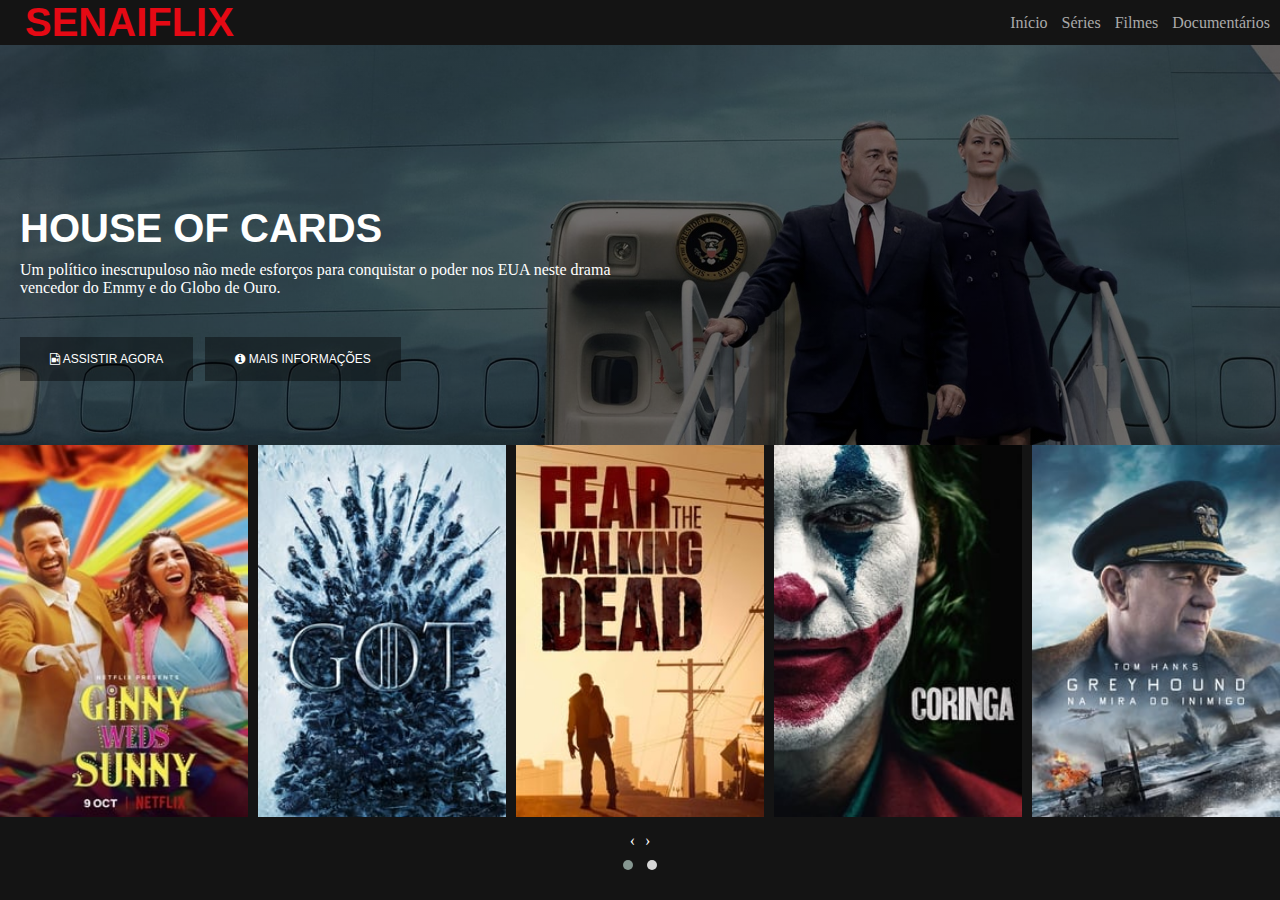
<file: senaiflix-v1/index.html>
<!DOCTYPE html>
<html lang="pt-br">
<head>
    <meta charset="UTF-8">
    <meta name="viewport" content="width=device-width, initial-scale=1.0">
    <title>SENAI Flix - Uma cópia do visual Front do Netflix</title>
    <!-- Estilização CSS-->
    <link rel="stylesheet" href="https://cdnjs.cloudflare.com/ajax/libs/font-awesome/4.7.0/css/font-awesome.min.css">
    <link rel="stylesheet" href="./css/owl.carousel.min.css">
    <link rel="stylesheet" href="./css/owl.theme.default.min.css">
    <link rel="stylesheet" href="./css/estilo.css">

    <!-- Scripts Javascript -->
    <script src="./js/jquery.min.js" defer></script>
    <script src="./js/owl.carousel.min.js" defer></script>
    <script src="./js/app.js" defer></script>
</head>
<body>
    <header>
        <section class="container">
            <h2 class="logo">SENAIFLIX</h2>
            <nav>
                <a href="#">Início</a>
                <a href="#">Séries</a>
                <a href="#">Filmes</a>
                <a href="#">Documentários</a>
            </nav>
        </section>
    </header>

    <main>
        <section class="filme-principal">
            <div class="container">
                <h3 class="titulo">HOUSE OF CARDS</h3>
                <p class="descricao">
                    Um político inescrupuloso não mede esforços para conquistar o poder nos EUA neste drama vencedor do Emmy e do Globo de Ouro.
                </p>
                <div class="botoes">
                    <button class="botao">
                        <i class="fa fa-file-movie-o"></i>
                        ASSISTIR AGORA
                    </button>
                    <button class="botao">
                        <i class="fa fa-info-circle"></i>
                        MAIS INFORMAÇÕES
                    </button>
                </div>
            </div>
        </section>
    </main>
    <section class="filmes">
        <div class="owl-carousel owl-theme">
            <div><img src="./img/pic01.jpg" alt="Filme 01"></div>
            <div><img src="./img/pic02.jpg" alt="Filme 02"></div>
            <div><img src="./img/pic03.jpg" alt="Filme 03"></div>
            <div><img src="./img/pic04.jpg" alt="Filme 04"></div>
            <div><img src="./img/pic05.jpg" alt="Filme 05"></div>
            <div><img src="./img/pic06.jpg" alt="Filme 06"></div>
            <div><img src="./img/pic07.jpg" alt="Filme 07"></div>
            <div><img src="./img/pic08.jpg" alt="Filme 08"></div>
            <div><img src="./img/pic09.jpg" alt="Filme 09"></div>
            <div><img src="./img/pic10.jpg" alt="Filme 10"></div>
        </div>
    </section>
    
</body>
</html>
</file>
<file: aula03/css/estilo.css>
/*Importação de fontes do Google, deve ser 
feita na primeira linha do arquivo estilo.css*/
@import url('https://fonts.googleapis.com/css2?family=Dancing+Script:wght@600&family=Grandstander:wght@200&display=swap');

/*Seletor para o corpo da página*/
body {
    /*Propriedades e valores*/
    background-color: blueviolet;
    color: cyan;
}

/*Seletor h1 e suas propriedades*/
h1 {
    color: greenyellow;
    font-family: 'Dancing Script', cursive;
    font-size: 400%;
    text-align: center;
}

/*Seletor h2, propriedades e valores*/
h2 {
    color: yellow;
    font-family: 'Grandstander', cursive;
    font-size: 250%;
}

/*Seletor da Imagem, propriedades e valores*/
img {
    height: 200px;/*Altura em pixels*/
    width: 200px;/*Largura em pixels*/
    box-shadow: 5px 5px 10px black;/*sombra*/
    border-radius: 20px;/*Borda arredondada*/
}

/*Identificador usa-se a HASH #*/
img#imgPrincipal {
    /*Centralização da Imagem*/
    display: block;
    margin: 50px auto;
    width: 50%;
    height: auto;
}

/*Classes usam o PONTO .*/
img.logo {
    margin-left: 13%;
    /*Arredondamento da imagem*/
    border-radius: 50%;
}
</file>
<file: aula04-debugger/css/estilo.css>
body {
    background-color: burlywood;
    color: brown;
}

header {
    background-color: azure;
    border: 3px ridge blueviolet;
    border-radius: 5px;
    width: 400px;
    margin: 20px auto; /*Centralizando a caixa*/
    text-align: center; /*Cantralização do texto*/
    box-shadow: 0 0 5px lightcoral;
}

main input {
    /*Quebra linha e coloco um abaixo do outro*/
    display: block; 
    margin: 10px;
    padding: 10px;
    width: 50px;
    border-radius: 3px;
    background-color: darkblue;
    color: cyan;
    font-weight: bold; /*Negrito*/
}
main button {
    margin: 10px;
    border: 1px solid darkblue;
    border-radius: 3px;
    cursor: pointer; /*Mudança do cursor do mouse*/
    font-family: 'Courier New', Courier, monospace;
    font-weight: bolder;
    font-size: 18px;
    width: 220px;
    padding: 6px 10px;
    /*Sombra interna*/
    box-shadow: inset 0 0 5px lightskyblue;
    transition: 500ms;
    
}
/*Ao passar o mouse por cima*/
main button:hover {
    /*Sombra externa*/
    box-shadow: 0 0 5px darkblue;
    text-shadow: 0 0 3px lightskyblue;
    transform: scale(1.01, 1.01);
}

/*Estilização da classe Resposta*/
.resposta {
    /*Centralizando o elemento na página*/
    margin: 10px auto;
    padding: 5px;
    text-align: center;
    border: 1px dotted white;
    width: fit-content;
}
.errada {
    background-color: red;
    color: yellow;
    outline: 2px double orange;
}
.certa {
    background-color: palegreen;
    color: blue;
    outline: 2px double greenyellow;
}
</file>
<file: aula06-tabela-v1/css/estilo.css>
body {
    background-color: blueviolet;
    color: cyan;
}

li a, footer h2 a { /*Mudar a cor dos links*/
    color: cyan;
    text-decoration: none;
}

li a:hover { /*Ao passar o mouse por cima*/
    color: yellowgreen;
}

li a:active { /*Ao clicar com o mouse*/
    color: yellow; 
}

footer h2 a {
    border:2px ridge beige;
    background-color: bisque;
    color: brown;
    padding: 5px;
    border-radius: 3px;
}
footer h2 a:hover {
    border: 2px ridge bisque;
    background-color: beige;
    color: brown;
}

footer h2 a:active {
    background-color: white;
    box-shadow: 0 0 5px white;
}

table#tabela01 {
    border: 3px solid black;
    border-collapse: collapse; /* Juntar as linhas da borda*/
    background-color: ivory;
    color: black;
}
#tabela01 td { /*Cada célula da tabela - td - table data*/
    border: 1px dashed brown; /*Tracejado marrom*/
    padding: 10px;
}
#tabela01 tr:nth-child(even) { /*Fileiras - tr pares com fundo amarelo*/
    background-color: yellow;
}

table#tabela02 {
    background-color: white;
    padding: 5px;
    color: black;
    width: 420px;
    border-collapse: collapse; /*Junta as linhas*/
}

#tabela02 td, #tabela02 th {
    border: 1px solid black;
    text-align: center;
    height: 30px;
}

#tabela02 th {
    background-color:cadetblue;
}

#tabela02 tr:nth-child(even) {
    background-color: aliceblue;
}
</file>
<file: cobrinha-v1/css/estilo.css>
body {
    background-color: darkolivegreen;
    color: cyan;
    height: 92vh;
    width: 95vw;
    display: flex;
    justify-content: center;
    align-items: center;
    flex-direction: column;
}
</file>
<file: media_query/CSS/estilo.css>
body { padding: 15px; background:#eee; font-family: Arial,
    Helvetica, sans-serif };
    
    .caixa {
        border: solid 1px #666;
        padding: 5px 10px;
        margin: 40px;
    }
    
    .area-visivel span {
        color: #666;
        display: none;
    }
    
    /* max-width  */
    @media screen and (max-width: 600px) {
        .um {
            background: #F9C;
        }
        span.lt600 {
            display: inline-block;
        }
    }
    
    /* min-width */
    @media screen and (min-width: 900px) {
        .dois {
            background: #F90;
        }
        span.gt900 {
            display: inline-block;
        }
    }
    
    /* min-width & max-width */
    @media screen and (min-width: 600px) and (max-width: 900px) {
        .tres {
            background: #9CF;
        }
        span.bt600-900 {
            display: inline-block;
        }
    }
    
    /* max device width */
    @media screen and (max-device-width: 480px) {
        .iphone {
            background: #ccc;
        }
    }
</file>
<file: planetas-bootstrap/estilo.css>
article img {
    height: 300px !important; /*Para caber três imagens*/
    width: 95%;
}

.card {
    margin-left: 20px;
    margin-bottom: 20px;
    transition: all 300ms;
}

.card:hover {
    box-shadow: 0 0 10px gray;
}

.card-body h3 {
    margin-top: 15px;
}

.modal-content {
    width: 600px;
}
</file>
<file: senaiflix-v1/css/estilo.css>
/*Variáveis do CSS na raiz do documento*/
:root {
    --vermelho: #E50914;
    --preto: #141414;
}

/*Ressetando o CSS padrão*/
* {
    margin: 0;
    padding: 0;
    /*Tamanho da caixa definido pelo programador*/
    box-sizing: border-box;
}

/*Estilizando o corpo da página*/
body {
    background: var(--preto);
    font-family: 'Times New Roman', Times, serif;
    color: #fff; /*Cor branca*/
}

header .logo {
    color: var(--vermelho);
    font-family: Arial, Helvetica, sans-serif;
    font-weight: bold; /*Negrito - Vermelhita*/
    font-size: 40px;
    margin-left: 5px;
}

header nav a {
    text-decoration: none;
    color: #AAA;
    margin-right: 10px;
    cursor: pointer;
}

header nav a:hover { /*Ao passar o mouse por cima*/
    color: #fff;
}

header .container {
    display: flex;
    justify-content: space-between;
    align-items: center;
}

/*Estilizando a parte Principal*/
.filme-principal {
    font-size: 16px;
    background: linear-gradient(rgba(0,0,0,.50), rgba(0,0,0,.50)100%),
        url('../img/house-of-cards.jpg');
    height: 400px;
    background-size: cover;

    display: flex;
    flex-direction: column;
    justify-content: center;
    align-items: flex-start;
}

.filme-principal .descricao {
    margin-top: 10px;
    margin-bottom: 40px;
}

.titulo {
    font-size: 40px;
    margin-top: 15%;
    font-family: 'Trebuchet MS', 'Lucida Sans Unicode', 'Lucida Grande', 'Lucida Sans', Arial, sans-serif;
}

.container {
    margin-left: 20px;
}

/*Estilizando os botões*/
.filme-principal .container {
    width: 50%;
}
.botao {
    background-color: rgba(0,0,0,.40); /*40% de opacidade*/
    border: none;
    color: #fff;
    padding: 15px 30px; /*15px em cima e embaixo e 30px dos lados*/
    margin-right: 8px;
    font-size: 12px;
    cursor: pointer;
    transition: 300ms ease all;
}

.botao:hover {
    background-color: #fff;
    color: var(--preto);
}

/*Responsividade - Melhorar a visão em telas pequenas*/
@media screen and (max-width: 800px){
    header .container {
        flex-direction: column;
    }
    header .logo {
        font-size: 24px;
    }
    .botao {
        margin-top: 5px;
        width: 190px;
        height: 60px;
    }
    .filme-principal {
        background-size: 100% 100%;
        background-repeat: no-repeat;
        height: 500px;
    }
}
</file>
<file: calculadora-v1/css/estilo.css>
/*Reset de formatação*/
html{box-sizing: border-box;}
*, *:before, *:after{box-sizing: inherit;}

body{
    background-color: #000;
    color: lime;
    padding: 0;
    margin: 0;
}
h1{
    text-align: center;
}

/*Principal - main*/
.container {
    width: 400px;
    background-color: lavender;
    color: white;
    margin: 0 auto;/*Centralização*/
    border: 5px ridge white;
}
/*Tela - screen*/
.screen {
    color: whitesmoke;
    font-size: 40px;
    font-family: 'Courier New', Courier, monospace;
    background-color: black;
    text-align: right;
    padding: 20px 5px;
}
/*Fileira de Botões*/
.calc-button-row {
    display: flex;
    align-content: stretch;
    justify-content: space-between;
    margin-bottom: 0.5%;
}
/*Botões*/
.calc-button{
    background-color: #d8d9db;
    color: black;
    height: 100px;
    flex-basis: 24.5%; /*100% / 4 = 25%*/
    border: none;
    border-radius: 2px;
    font-size: 40px;
    cursor: pointer;
}

/*Ao passar o mouse por cima (hover)*/
.calc-button:hover{background-color:#ebebeb;}
/*Ao clicar no botão*/
.calc-button:active{background-color: #bbbcbe;}
/*Botão que ocupa o espaço de dois*/
.double{flex-basis: 49.7%} /*2 vezes 25%*/
/*Botão que ocupa o espaço de três*/
.triple{flex-basis: 74.8%;} /*3 vezes 25%*/

/*Ajustes do último botão de cada fileira*/
.calc-button:last-child{
    background-color: #df974c;
    color: white;
}
/*Ao passar o mouse por cima - hover*/
.calc-button:last-child:hover{
    background-color: #dfb07e;
}
/*Ao clicar com o mouse - active*/
.calc-button:last-child:active{
    background-color: #dd8d37;
}
.calc-button-row:last-child{padding-bottom: 0;}
</file>
<file: jokenpo-v1/css/estilo.css>
/*Reset*/
* {
    margin: 0;
    padding: 0;
    box-sizing: border-box;
}

body {
    background-color: rosybrown;
    color: black;
    font-family: 'Gill Sans', 'Gill Sans MT', Calibri, 'Trebuchet MS', sans-serif;
}

header {
    background-color: black;
    color: rosybrown;
    text-align: center;
    width: 100%;
}

/*Estilização do placar*/
.placar {
    margin: 20px auto; /*Centralizar a caixa*/
    border: 5px solid white;
    border-radius: 10px; /*Arredondamento das bordas*/
    text-align: center;
    width: 200px;
    font-size: 40px;
    padding: 15px 15px;
    position: relative;
} 

.badge {
    background-color: powderblue;
    font-size: 15px;
    padding: 2px 15px;
}

#jogador {
    position: absolute;
    top: 30px;
   left: -40px;
}
#computador {
   position: absolute;
   top: 30px;
   right: -35px;
}

/*Resultado do Jogo*/
.resultado {
    font-size: 40px;
    font-weight: bold; /*Negrito*/
    text-align: center;
}

/*Escolhas*/
.escolhas {
    text-align: center;
    margin-top: 50px;
}
 button.escolha {
    border: 4px solid whitesmoke;
    border-radius: 50%; /*Arredondando os botões*/
    font-size: 42px;
    padding: 10px;
    margin: 0 20px;
    transition: all 0.3s ease;
}
 .escolha:hover {/*Ao passar o mouse por cima*/
    background-color: darkviolet;
    cursor: pointer;
}
 .escolha:active {/*Ao clicar com o mouse*/
    background-color: khaki;
}

#jogada {
    text-align: center;
    font-weight: bold;
    font-size: 20px;
    margin-top: 20px;
}
</file>
